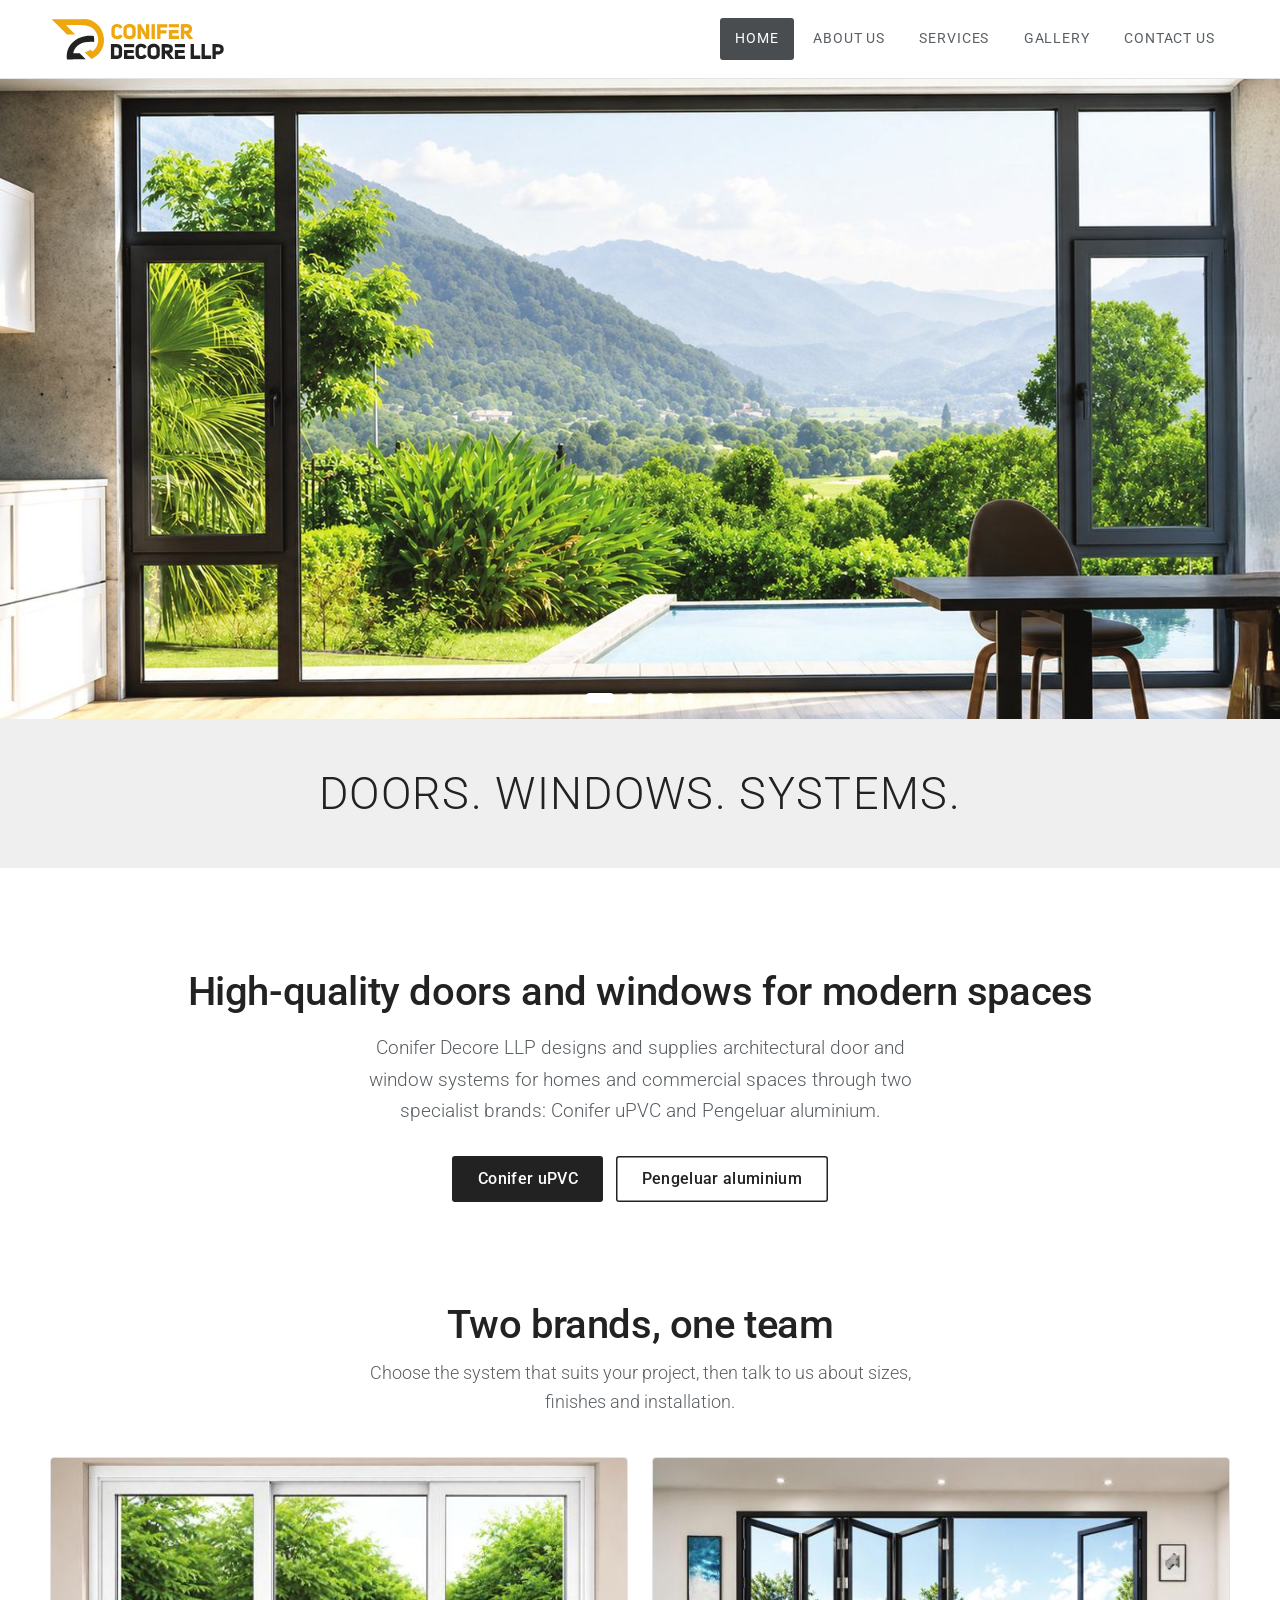
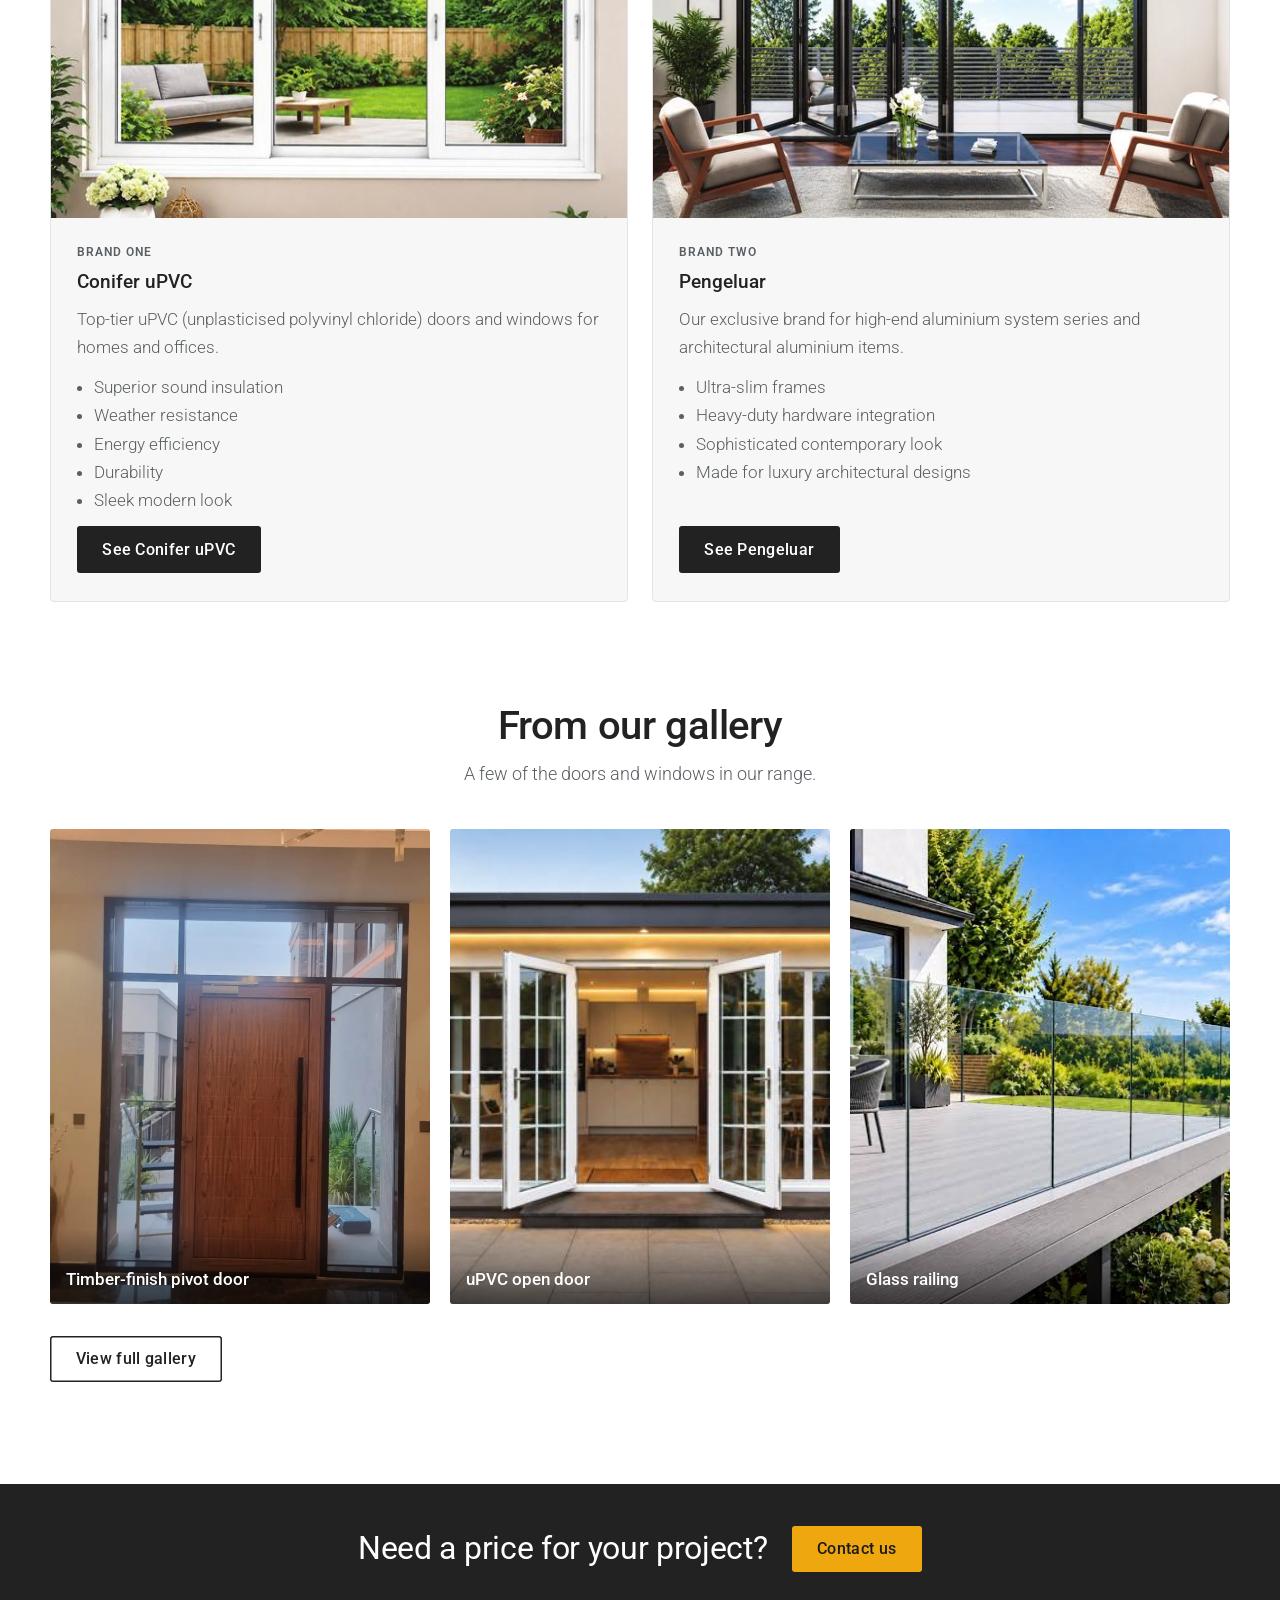
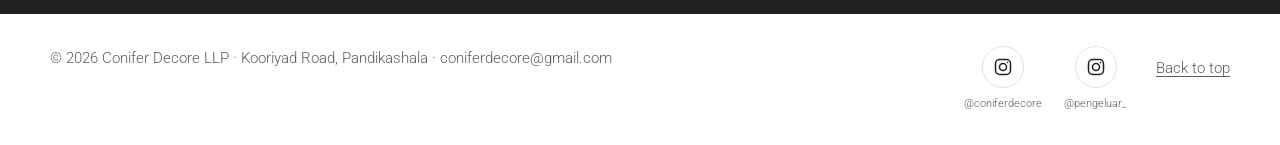
<file: index.html>
<!DOCTYPE html>
<html lang="en">
<head>
<meta charset="utf-8">
<meta name="viewport" content="width=device-width, initial-scale=1, viewport-fit=cover">
<meta name="color-scheme" content="only light">
<link rel="icon" type="image/svg+xml" href="favicon.svg">
<link rel="icon" type="image/png" sizes="48x48" href="favicon.png">
<link rel="apple-touch-icon" href="apple-touch-icon.png">
<title>Conifer Decore LLP</title>
<link rel="preconnect" href="https://fonts.googleapis.com">
<link rel="preconnect" href="https://fonts.gstatic.com" crossorigin>
<link href="https://fonts.googleapis.com/css2?family=Roboto:wght@300;400;500;700&display=swap" rel="stylesheet">
<link rel="stylesheet" href="css/style.css">
</head>
<body>
<header><div class="wrap bar">
<a class="logo" href="index.html" aria-label="Conifer Decore LLP home"><svg class="mark" viewBox="136 246 294 74" role="img" aria-label="Conifer Decore LLP"><path fill="currentColor" d="M 185.945312 307.128906 L 174.925781 307.128906 C 178.859375 290.363281 194.878906 286.675781 210.15625 288.082031 C 210.667969 284.816406 210.46875 281.265625 209.621094 278.109375 C 184.933594 274.707031 161.496094 290.984375 164.496094 317.175781 L 164.597656 317.175781 L 164.597656 317.277344 L 174.671875 317.277344 C 174.671875 317.253906 174.671875 317.226562 174.644531 317.199219 L 196.046875 317.199219 Z M 185.945312 307.128906 "/><path fill="#EEA70F" d="M 192.28125 249.582031 L 138.644531 249.582031 L 148.589844 259.523438 L 148.640625 259.523438 C 151.101562 262.058594 161.667969 272.578125 164.363281 275.273438 L 178.375 275.273438 L 162.753906 259.523438 C 175.796875 260.527344 202.367188 255.300781 211.097656 268.167969 C 220.472656 278.394531 218.621094 296.046875 207.390625 304.164062 C 207.308594 304.085938 204.292969 301.039062 204.09375 300.839844 C 201.28125 303.0625 197.957031 304.621094 194.304688 305.238281 L 205.652344 316.585938 C 208.824219 315.257812 211.738281 313.492188 214.34375 311.347656 L 214.550781 311.320312 L 214.472656 311.242188 C 239.363281 292.046875 224.347656 248.65625 192.28125 249.582031 "/><path fill="currentColor" d="M 251.675781 308.449219 C 251.476562 311.800781 246.351562 310.695312 244.042969 310.898438 L 244.042969 297.132812 C 254.71875 296.15625 251.070312 301.039062 251.675781 308.449219 M 254.503906 293.578125 C 251.125 290.503906 242.726562 291.722656 238.441406 291.5 L 238.441406 316.53125 C 245.019531 316.417969 257.480469 318.289062 257.308594 308.449219 C 256.992188 304.425781 258.660156 296.035156 254.503906 293.578125 "/><path fill="currentColor" d="M 293.859375 308.925781 C 292.449219 312.207031 285.746094 312.546875 285.4375 308.484375 C 285.4375 308.484375 285.4375 299.546875 285.4375 299.546875 C 285.792969 295.359375 292.761719 295.734375 294.085938 299.234375 L 298.609375 296.78125 C 295.296875 288.191406 279.773438 289.824219 279.871094 299.546875 L 279.871094 308.484375 C 279.960938 318.335938 294.898438 319.601562 298.839844 311.40625 L 293.980469 308.691406 Z M 293.859375 308.925781 "/><path fill="currentColor" d="M 315.066406 308.484375 C 314.726562 312.332031 305.96875 312.347656 305.632812 308.484375 C 306.089844 306.6875 304.417969 298.304688 306.992188 297.515625 C 317.125 293.953125 314.914062 302.042969 315.066406 308.484375 M 317.585938 293.363281 C 311.9375 289.015625 300.058594 291.015625 300.070312 299.582031 C 300.375 302.859375 299.082031 310.546875 301.609375 313.160156 C 306.511719 319.597656 320.714844 317.683594 320.667969 308.484375 C 320.316406 304.234375 322.136719 295.96875 317.585938 293.363281 "/><path fill="currentColor" d="M 333.714844 302.410156 L 329.429688 302.410156 L 329.429688 297.132812 C 331.066406 297.277344 335.417969 296.660156 336.511719 297.878906 C 338.054688 299.855469 336.761719 302.683594 333.714844 302.410156 M 342.734375 299.582031 C 343.007812 289.40625 330.441406 291.710938 323.796875 291.5 L 323.796875 316.53125 L 329.429688 316.53125 L 329.429688 307.558594 L 330.855469 307.558594 C 330.949219 307.679688 337.738281 316.425781 337.820312 316.53125 L 344.734375 316.53125 L 337.351562 307.121094 C 340.921875 306.261719 342.734375 303.726562 342.734375 299.582031 "/><path fill="currentColor" d="M 378.136719 291.5 L 372.535156 291.5 L 372.535156 316.53125 L 388.738281 316.53125 L 388.738281 310.898438 L 378.136719 310.898438 Z M 378.136719 291.5 "/><path fill="currentColor" d="M 396.496094 291.5 L 390.894531 291.5 L 390.894531 316.53125 L 407.097656 316.53125 L 407.097656 310.898438 L 396.496094 310.898438 Z M 396.496094 291.5 "/><path fill="currentColor" d="M 421.757812 302.648438 C 420.589844 304.242188 416.535156 303.5 414.820312 303.660156 L 414.820312 297.132812 C 418.558594 296.699219 425.277344 297.382812 421.757812 302.648438 M 428.085938 298.808594 C 427.246094 289.785156 415.5625 291.574219 409.253906 291.5 L 409.253906 316.53125 L 414.820312 316.53125 L 414.820312 308.945312 C 421.671875 309.917969 429.28125 306.894531 428.085938 298.808594 "/><path fill="currentColor" d="M 260.472656 296.816406 L 277.609375 296.816406 L 277.609375 291.460938 L 260.472656 291.460938 Z M 260.472656 296.816406 "/><path fill="currentColor" d="M 266.109375 306.726562 L 276.671875 306.726562 L 276.671875 301.320312 L 260.472656 301.320312 L 260.472656 316.53125 L 277.609375 316.53125 L 277.609375 311.070312 L 266.109375 311.070312 Z M 266.109375 306.726562 "/><path fill="currentColor" d="M 345.988281 296.816406 L 363.125 296.816406 L 363.125 291.460938 L 345.988281 291.460938 Z M 345.988281 296.816406 "/><path fill="currentColor" d="M 351.625 306.726562 L 362.1875 306.726562 L 362.1875 301.320312 L 345.988281 301.320312 L 345.988281 316.53125 L 363.125 316.53125 L 363.125 311.070312 L 351.625 311.070312 Z M 351.625 306.726562 "/><path fill="#EEA70F" d="M 253.339844 275.441406 C 251.925781 278.726562 245.226562 279.066406 244.917969 275 L 244.917969 266.0625 C 245.273438 261.875 252.242188 262.25 253.566406 265.75 L 258.085938 263.296875 C 254.773438 254.707031 239.253906 256.339844 239.351562 266.0625 L 239.351562 275 C 239.441406 284.851562 254.378906 286.117188 258.320312 277.921875 L 253.460938 275.207031 Z M 253.339844 275.441406 "/><path fill="#EEA70F" d="M 274.546875 275 C 274.207031 278.847656 265.449219 278.863281 265.113281 275 C 265.570312 273.199219 263.898438 264.820312 266.472656 264.03125 C 276.589844 260.457031 274.398438 268.570312 274.546875 275 M 280.148438 266.097656 C 280.148438 263.460938 279.109375 261.371094 277.066406 259.878906 C 271.417969 255.535156 259.539062 257.53125 259.546875 266.097656 C 259.851562 269.375 258.5625 277.0625 261.089844 279.675781 C 265.992188 286.113281 280.195312 284.199219 280.148438 275 Z M 280.148438 266.097656 "/><path fill="#EEA70F" d="M 288.910156 270.84375 L 288.339844 267.191406 C 288.824219 269.035156 296.09375 281.113281 297.171875 283.046875 L 303.011719 283.046875 L 303.011719 258.015625 L 297.410156 258.015625 C 297.496094 261.746094 297.066406 271.5625 298.011719 275.292969 C 297.503906 272.59375 290.136719 260.589844 288.699219 258.015625 L 283.277344 258.015625 L 283.277344 283.046875 L 288.910156 283.046875 Z M 288.910156 270.84375 "/><path fill="#EEA70F" d="M 312.398438 258.015625 L 306.796875 258.015625 L 306.796875 283.046875 L 312.398438 283.046875 Z M 312.398438 258.015625 "/><path fill="#EEA70F" d="M 331.867188 268.371094 L 321.820312 268.371094 L 321.820312 263.476562 L 333.285156 263.476562 L 333.285156 258.015625 L 316.183594 258.015625 L 316.183594 283.046875 L 321.820312 283.046875 L 321.820312 273.902344 L 331.867188 273.902344 Z M 331.867188 268.371094 "/><path fill="#EEA70F" d="M 366.011719 268.925781 L 361.726562 268.925781 L 361.726562 263.648438 C 363.210938 263.757812 366.886719 263.355469 368.191406 264 C 370.683594 265.414062 369.324219 269.359375 366.011719 268.925781 M 369.644531 273.636719 C 375.609375 272.890625 376.707031 263.316406 372.457031 259.996094 C 369.347656 256.933594 360.183594 258.292969 356.089844 258.015625 L 356.089844 283.046875 L 361.726562 283.046875 L 361.726562 274.078125 L 363.148438 274.078125 C 363.242188 274.195312 370.03125 282.941406 370.113281 283.046875 L 377.027344 283.046875 Z M 369.644531 273.636719 "/><path fill="#EEA70F" d="M 353.03125 258.015625 L 335.894531 258.015625 L 335.894531 263.367188 L 353.03125 263.367188 Z M 353.03125 258.015625 "/><path fill="#EEA70F" d="M 353.03125 277.621094 L 341.527344 277.621094 L 341.527344 273.277344 L 352.09375 273.277344 L 352.09375 267.871094 L 335.894531 267.871094 L 335.894531 283.082031 L 353.03125 283.082031 Z M 353.03125 277.621094 "/></svg></a>
<button class="menubtn" id="menubtn" aria-label="Menu" aria-expanded="false" aria-controls="menu"><span></span><span></span><span></span></button>
<nav class="menu" id="menu" aria-label="Main"><ul><li><a data-p="home" href="index.html" aria-current="page">Home</a></li><li><a data-p="about" href="about.html">About us</a></li><li><a data-p="services" href="services.html">Services</a></li><li><a data-p="gallery" href="gallery.html">Gallery</a></li><li><a data-p="contact" href="contact.html">Contact us</a></li></ul></nav>
</div></header>

<main data-page="home" id="home">
<div class="slider" id="slider" aria-label="Featured projects">
 <div class="slide active"><img src="images/slide-1-garden-view.jpg" alt="Large black-framed window with a garden and mountain view" fetchpriority="high"></div>
 <div class="slide"><img src="images/slide-2-lake-corner.jpg" alt="Folding glass corner doors overlooking a lake" loading="lazy"></div>
 <div class="slide"><img src="images/slide-3-pool-terrace.jpg" alt="Sliding doors opening to a pool terrace" loading="lazy"></div>
 <div class="slide"><img src="images/slide-4-folding-doors.jpg" alt="Slim folding doors in a bright living room" loading="lazy"></div>
 <div class="slide"><img src="images/slide-5-house-dusk.jpg" alt="Modern house with large glazed doors at dusk" loading="lazy"></div>
 <div class="dots"><button aria-label="Show image 1" aria-current="true"></button><button aria-label="Show image 2"></button><button aria-label="Show image 3"></button><button aria-label="Show image 4"></button><button aria-label="Show image 5"></button></div>
</div>
<div class="band"><h1>Doors. Windows. Systems.</h1></div>
<section class="intro"><div class="wrap">
  <h2>High-quality doors and windows for modern spaces</h2>
  <p class="lede">Conifer Decore LLP designs and supplies architectural door and window systems for homes and commercial spaces through two specialist brands: Conifer uPVC and Pengeluar aluminium.</p>
  <div class="cta"><a class="btn" href="services.html#upvc">Conifer uPVC</a><a class="btn ghost" href="services.html#alu">Pengeluar aluminium</a></div>
</div></section>
<section style="padding-top:0"><div class="wrap">
  <div class="head"><h2>Two brands, one team</h2><p>Choose the system that suits your project, then talk to us about sizes, finishes and installation.</p></div>
  <div class="brands">
    <article class="brand"><img src="images/upvc-3track.jpg" alt="White uPVC sliding window in a living room" loading="lazy"><div>
      <small>Brand one</small><h3>Conifer uPVC</h3>
      <p>Top-tier uPVC (unplasticised polyvinyl chloride) doors and windows for homes and offices.</p>
      <ul><li>Superior sound insulation</li><li>Weather resistance</li><li>Energy efficiency</li><li>Durability</li><li>Sleek modern look</li></ul>
      <a class="btn" href="services.html#upvc">See Conifer uPVC</a></div></article>
    <article class="brand"><img src="images/folding-doors.jpg" alt="Slim black folding aluminium doors opening to a lake view" loading="lazy"><div>
      <small>Brand two</small><h3>Pengeluar</h3>
      <p>Our exclusive brand for high-end aluminium system series and architectural aluminium items.</p>
      <ul><li>Ultra-slim frames</li><li>Heavy-duty hardware integration</li><li>Sophisticated contemporary look</li><li>Made for luxury architectural designs</li></ul>
      <a class="btn" href="services.html#alu">See Pengeluar</a></div></article>
  </div>
</div></section>
<section style="padding-top:0"><div class="wrap">
  <div class="head"><h2>From our gallery</h2><p>A few of the doors and windows in our range.</p></div>
  <div class="feat">
    <a href="gallery.html#g-timber-finish-pivot-door"><img src="images/hero-timber-door.jpg" alt="Timber-finish pivot door" loading="lazy"><span>Timber-finish pivot door</span></a>
    <a href="gallery.html#g-upvc-open-door"><img src="images/upvc-open-door.jpg" alt="White uPVC double doors" loading="lazy"><span>uPVC open door</span></a>
    <a href="gallery.html#g-glass-railing"><img src="images/glass-railing-deck.jpg" alt="Glass railing on a deck" loading="lazy"><span>Glass railing</span></a>
  </div>
  <a class="btn ghost" href="gallery.html">View full gallery</a>
</div></section>
<div class="banner"><div class="wrap"><h2>Need a price for your project?</h2><a class="btn" href="contact.html">Contact us</a></div></div>
</main>

<footer><div class="wrap"><span>© 2026 Conifer Decore LLP · Kooriyad Road, Pandikashala · coniferdecore@gmail.com</span><span class="social"><a class="igw" href="https://www.instagram.com/coniferdecore/" target="_blank" rel="noopener" title="Instagram @coniferdecore"><span class="ig"><svg viewBox="0 0 24 24" width="20" height="20" fill="none" stroke="currentColor" stroke-width="1.8" stroke-linecap="round" stroke-linejoin="round" aria-hidden="true"><rect x="3" y="3" width="18" height="18" rx="5"/><circle cx="12" cy="12" r="4.2"/><circle cx="17.4" cy="6.6" r="1" fill="currentColor" stroke="none"/></svg></span><small>@coniferdecore</small></a><a class="igw" href="https://www.instagram.com/pengeluar_/" target="_blank" rel="noopener" title="Instagram @pengeluar_"><span class="ig"><svg viewBox="0 0 24 24" width="20" height="20" fill="none" stroke="currentColor" stroke-width="1.8" stroke-linecap="round" stroke-linejoin="round" aria-hidden="true"><rect x="3" y="3" width="18" height="18" rx="5"/><circle cx="12" cy="12" r="4.2"/><circle cx="17.4" cy="6.6" r="1" fill="currentColor" stroke="none"/></svg></span><small>@pengeluar_</small></a><a href="#" id="up">Back to top</a></span></div></footer>
<script src="js/main.js"></script>
</body>
</html>
</file>
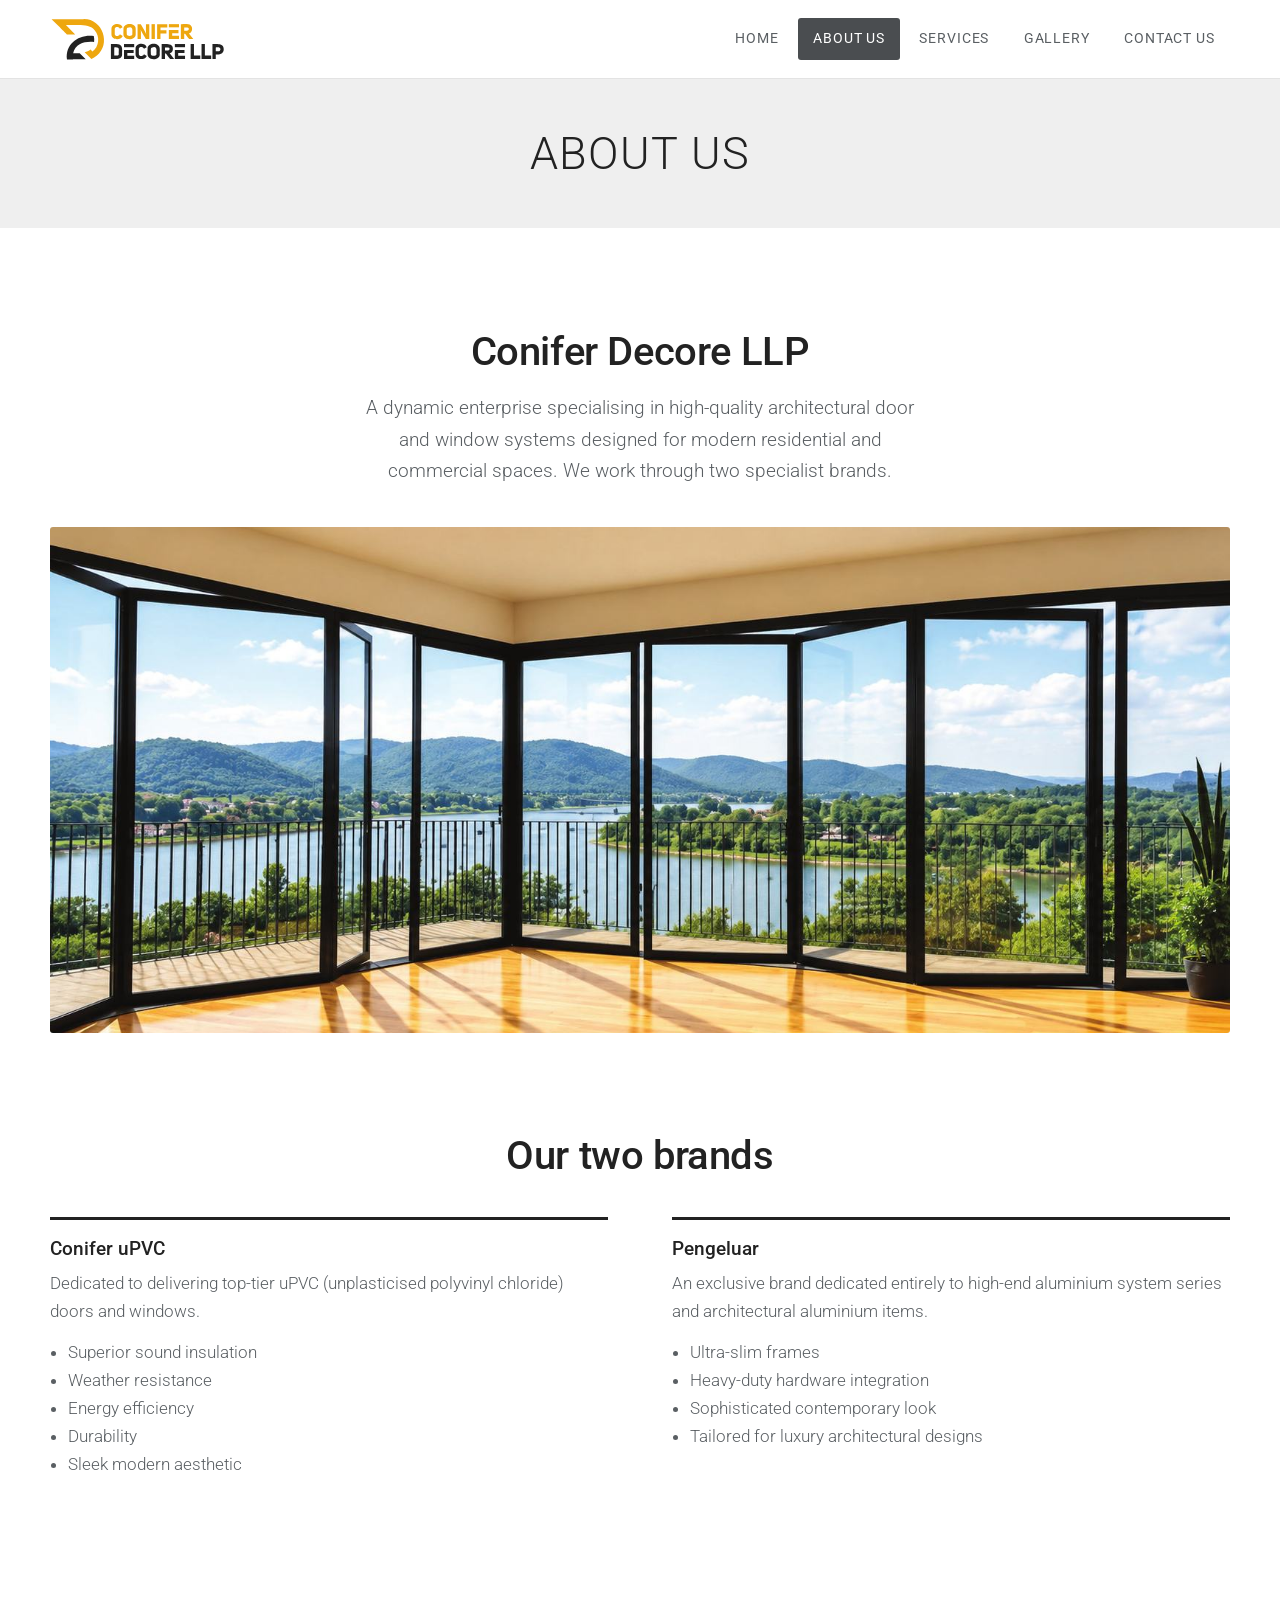
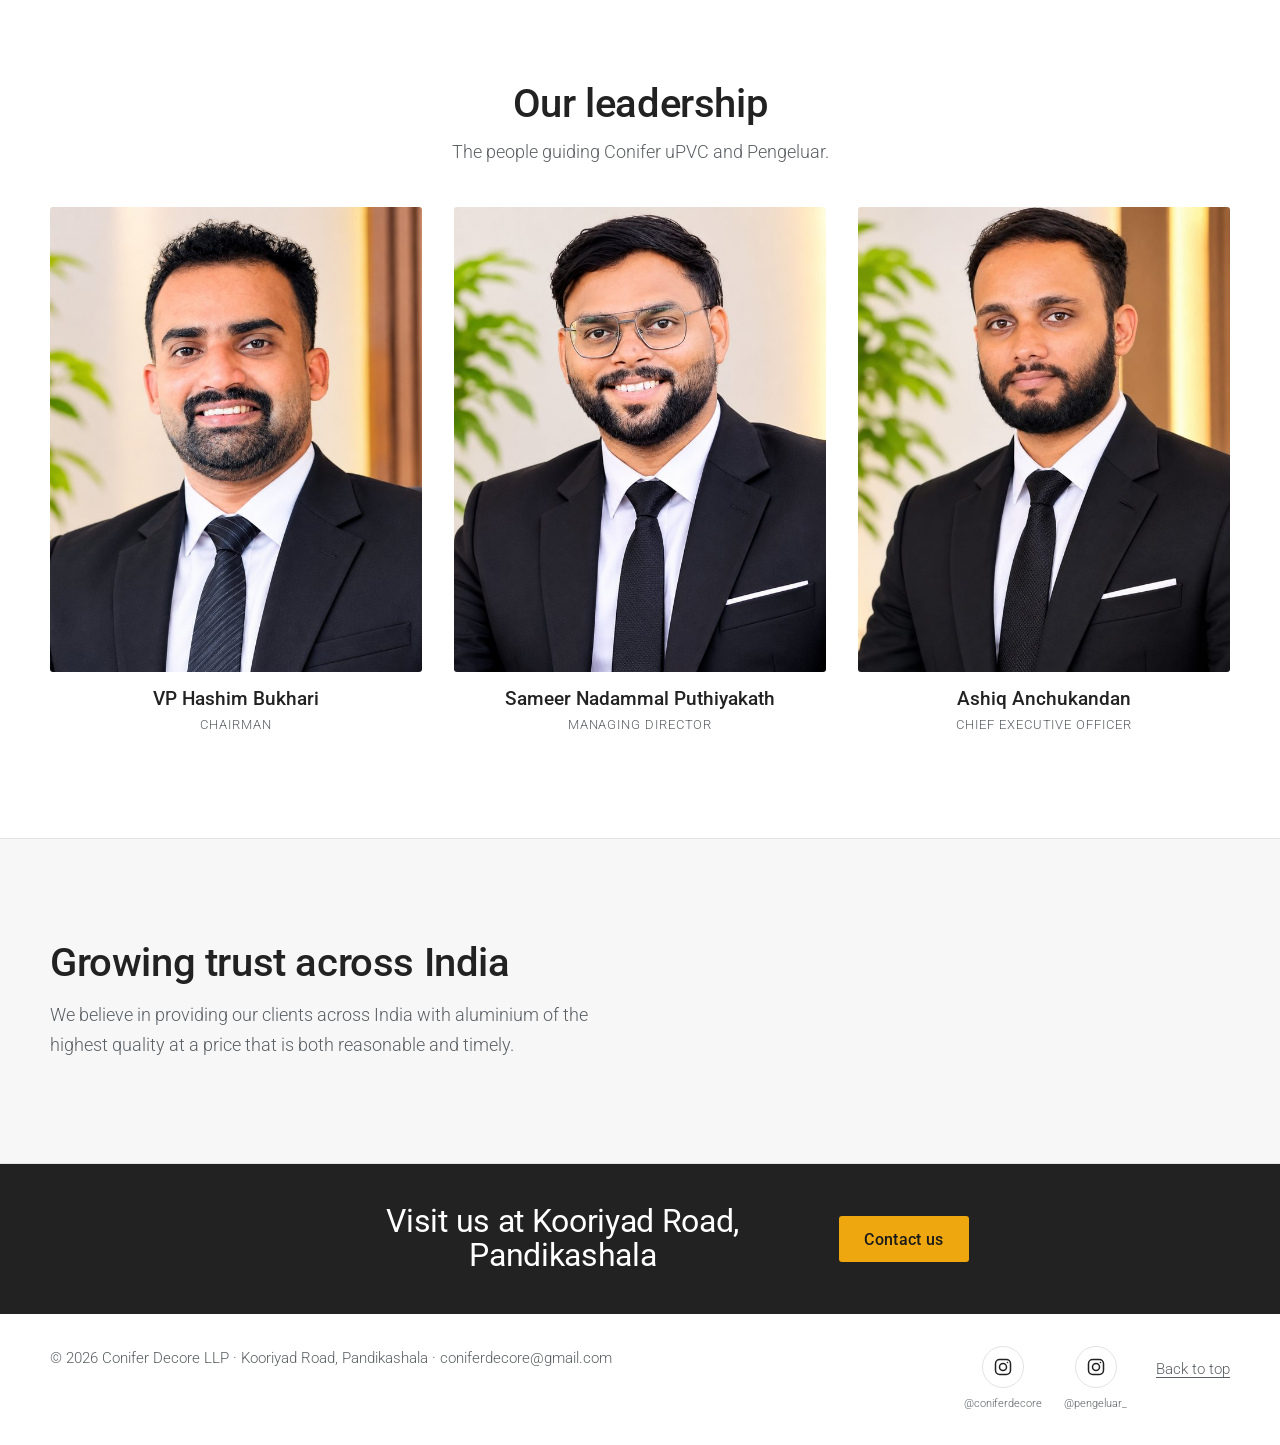
<file: about.html>
<!DOCTYPE html>
<html lang="en">
<head>
<meta charset="utf-8">
<meta name="viewport" content="width=device-width, initial-scale=1, viewport-fit=cover">
<meta name="color-scheme" content="only light">
<link rel="icon" type="image/svg+xml" href="favicon.svg">
<link rel="icon" type="image/png" sizes="48x48" href="favicon.png">
<link rel="apple-touch-icon" href="apple-touch-icon.png">
<title>Conifer Decore LLP</title>
<link rel="preconnect" href="https://fonts.googleapis.com">
<link rel="preconnect" href="https://fonts.gstatic.com" crossorigin>
<link href="https://fonts.googleapis.com/css2?family=Roboto:wght@300;400;500;700&display=swap" rel="stylesheet">
<link rel="stylesheet" href="css/style.css">
</head>
<body>
<header><div class="wrap bar">
<a class="logo" href="index.html" aria-label="Conifer Decore LLP home"><svg class="mark" viewBox="136 246 294 74" role="img" aria-label="Conifer Decore LLP"><path fill="currentColor" d="M 185.945312 307.128906 L 174.925781 307.128906 C 178.859375 290.363281 194.878906 286.675781 210.15625 288.082031 C 210.667969 284.816406 210.46875 281.265625 209.621094 278.109375 C 184.933594 274.707031 161.496094 290.984375 164.496094 317.175781 L 164.597656 317.175781 L 164.597656 317.277344 L 174.671875 317.277344 C 174.671875 317.253906 174.671875 317.226562 174.644531 317.199219 L 196.046875 317.199219 Z M 185.945312 307.128906 "/><path fill="#EEA70F" d="M 192.28125 249.582031 L 138.644531 249.582031 L 148.589844 259.523438 L 148.640625 259.523438 C 151.101562 262.058594 161.667969 272.578125 164.363281 275.273438 L 178.375 275.273438 L 162.753906 259.523438 C 175.796875 260.527344 202.367188 255.300781 211.097656 268.167969 C 220.472656 278.394531 218.621094 296.046875 207.390625 304.164062 C 207.308594 304.085938 204.292969 301.039062 204.09375 300.839844 C 201.28125 303.0625 197.957031 304.621094 194.304688 305.238281 L 205.652344 316.585938 C 208.824219 315.257812 211.738281 313.492188 214.34375 311.347656 L 214.550781 311.320312 L 214.472656 311.242188 C 239.363281 292.046875 224.347656 248.65625 192.28125 249.582031 "/><path fill="currentColor" d="M 251.675781 308.449219 C 251.476562 311.800781 246.351562 310.695312 244.042969 310.898438 L 244.042969 297.132812 C 254.71875 296.15625 251.070312 301.039062 251.675781 308.449219 M 254.503906 293.578125 C 251.125 290.503906 242.726562 291.722656 238.441406 291.5 L 238.441406 316.53125 C 245.019531 316.417969 257.480469 318.289062 257.308594 308.449219 C 256.992188 304.425781 258.660156 296.035156 254.503906 293.578125 "/><path fill="currentColor" d="M 293.859375 308.925781 C 292.449219 312.207031 285.746094 312.546875 285.4375 308.484375 C 285.4375 308.484375 285.4375 299.546875 285.4375 299.546875 C 285.792969 295.359375 292.761719 295.734375 294.085938 299.234375 L 298.609375 296.78125 C 295.296875 288.191406 279.773438 289.824219 279.871094 299.546875 L 279.871094 308.484375 C 279.960938 318.335938 294.898438 319.601562 298.839844 311.40625 L 293.980469 308.691406 Z M 293.859375 308.925781 "/><path fill="currentColor" d="M 315.066406 308.484375 C 314.726562 312.332031 305.96875 312.347656 305.632812 308.484375 C 306.089844 306.6875 304.417969 298.304688 306.992188 297.515625 C 317.125 293.953125 314.914062 302.042969 315.066406 308.484375 M 317.585938 293.363281 C 311.9375 289.015625 300.058594 291.015625 300.070312 299.582031 C 300.375 302.859375 299.082031 310.546875 301.609375 313.160156 C 306.511719 319.597656 320.714844 317.683594 320.667969 308.484375 C 320.316406 304.234375 322.136719 295.96875 317.585938 293.363281 "/><path fill="currentColor" d="M 333.714844 302.410156 L 329.429688 302.410156 L 329.429688 297.132812 C 331.066406 297.277344 335.417969 296.660156 336.511719 297.878906 C 338.054688 299.855469 336.761719 302.683594 333.714844 302.410156 M 342.734375 299.582031 C 343.007812 289.40625 330.441406 291.710938 323.796875 291.5 L 323.796875 316.53125 L 329.429688 316.53125 L 329.429688 307.558594 L 330.855469 307.558594 C 330.949219 307.679688 337.738281 316.425781 337.820312 316.53125 L 344.734375 316.53125 L 337.351562 307.121094 C 340.921875 306.261719 342.734375 303.726562 342.734375 299.582031 "/><path fill="currentColor" d="M 378.136719 291.5 L 372.535156 291.5 L 372.535156 316.53125 L 388.738281 316.53125 L 388.738281 310.898438 L 378.136719 310.898438 Z M 378.136719 291.5 "/><path fill="currentColor" d="M 396.496094 291.5 L 390.894531 291.5 L 390.894531 316.53125 L 407.097656 316.53125 L 407.097656 310.898438 L 396.496094 310.898438 Z M 396.496094 291.5 "/><path fill="currentColor" d="M 421.757812 302.648438 C 420.589844 304.242188 416.535156 303.5 414.820312 303.660156 L 414.820312 297.132812 C 418.558594 296.699219 425.277344 297.382812 421.757812 302.648438 M 428.085938 298.808594 C 427.246094 289.785156 415.5625 291.574219 409.253906 291.5 L 409.253906 316.53125 L 414.820312 316.53125 L 414.820312 308.945312 C 421.671875 309.917969 429.28125 306.894531 428.085938 298.808594 "/><path fill="currentColor" d="M 260.472656 296.816406 L 277.609375 296.816406 L 277.609375 291.460938 L 260.472656 291.460938 Z M 260.472656 296.816406 "/><path fill="currentColor" d="M 266.109375 306.726562 L 276.671875 306.726562 L 276.671875 301.320312 L 260.472656 301.320312 L 260.472656 316.53125 L 277.609375 316.53125 L 277.609375 311.070312 L 266.109375 311.070312 Z M 266.109375 306.726562 "/><path fill="currentColor" d="M 345.988281 296.816406 L 363.125 296.816406 L 363.125 291.460938 L 345.988281 291.460938 Z M 345.988281 296.816406 "/><path fill="currentColor" d="M 351.625 306.726562 L 362.1875 306.726562 L 362.1875 301.320312 L 345.988281 301.320312 L 345.988281 316.53125 L 363.125 316.53125 L 363.125 311.070312 L 351.625 311.070312 Z M 351.625 306.726562 "/><path fill="#EEA70F" d="M 253.339844 275.441406 C 251.925781 278.726562 245.226562 279.066406 244.917969 275 L 244.917969 266.0625 C 245.273438 261.875 252.242188 262.25 253.566406 265.75 L 258.085938 263.296875 C 254.773438 254.707031 239.253906 256.339844 239.351562 266.0625 L 239.351562 275 C 239.441406 284.851562 254.378906 286.117188 258.320312 277.921875 L 253.460938 275.207031 Z M 253.339844 275.441406 "/><path fill="#EEA70F" d="M 274.546875 275 C 274.207031 278.847656 265.449219 278.863281 265.113281 275 C 265.570312 273.199219 263.898438 264.820312 266.472656 264.03125 C 276.589844 260.457031 274.398438 268.570312 274.546875 275 M 280.148438 266.097656 C 280.148438 263.460938 279.109375 261.371094 277.066406 259.878906 C 271.417969 255.535156 259.539062 257.53125 259.546875 266.097656 C 259.851562 269.375 258.5625 277.0625 261.089844 279.675781 C 265.992188 286.113281 280.195312 284.199219 280.148438 275 Z M 280.148438 266.097656 "/><path fill="#EEA70F" d="M 288.910156 270.84375 L 288.339844 267.191406 C 288.824219 269.035156 296.09375 281.113281 297.171875 283.046875 L 303.011719 283.046875 L 303.011719 258.015625 L 297.410156 258.015625 C 297.496094 261.746094 297.066406 271.5625 298.011719 275.292969 C 297.503906 272.59375 290.136719 260.589844 288.699219 258.015625 L 283.277344 258.015625 L 283.277344 283.046875 L 288.910156 283.046875 Z M 288.910156 270.84375 "/><path fill="#EEA70F" d="M 312.398438 258.015625 L 306.796875 258.015625 L 306.796875 283.046875 L 312.398438 283.046875 Z M 312.398438 258.015625 "/><path fill="#EEA70F" d="M 331.867188 268.371094 L 321.820312 268.371094 L 321.820312 263.476562 L 333.285156 263.476562 L 333.285156 258.015625 L 316.183594 258.015625 L 316.183594 283.046875 L 321.820312 283.046875 L 321.820312 273.902344 L 331.867188 273.902344 Z M 331.867188 268.371094 "/><path fill="#EEA70F" d="M 366.011719 268.925781 L 361.726562 268.925781 L 361.726562 263.648438 C 363.210938 263.757812 366.886719 263.355469 368.191406 264 C 370.683594 265.414062 369.324219 269.359375 366.011719 268.925781 M 369.644531 273.636719 C 375.609375 272.890625 376.707031 263.316406 372.457031 259.996094 C 369.347656 256.933594 360.183594 258.292969 356.089844 258.015625 L 356.089844 283.046875 L 361.726562 283.046875 L 361.726562 274.078125 L 363.148438 274.078125 C 363.242188 274.195312 370.03125 282.941406 370.113281 283.046875 L 377.027344 283.046875 Z M 369.644531 273.636719 "/><path fill="#EEA70F" d="M 353.03125 258.015625 L 335.894531 258.015625 L 335.894531 263.367188 L 353.03125 263.367188 Z M 353.03125 258.015625 "/><path fill="#EEA70F" d="M 353.03125 277.621094 L 341.527344 277.621094 L 341.527344 273.277344 L 352.09375 273.277344 L 352.09375 267.871094 L 335.894531 267.871094 L 335.894531 283.082031 L 353.03125 283.082031 Z M 353.03125 277.621094 "/></svg></a>
<button class="menubtn" id="menubtn" aria-label="Menu" aria-expanded="false" aria-controls="menu"><span></span><span></span><span></span></button>
<nav class="menu" id="menu" aria-label="Main"><ul><li><a data-p="home" href="index.html">Home</a></li><li><a data-p="about" href="about.html" aria-current="page">About us</a></li><li><a data-p="services" href="services.html">Services</a></li><li><a data-p="gallery" href="gallery.html">Gallery</a></li><li><a data-p="contact" href="contact.html">Contact us</a></li></ul></nav>
</div></header>

<main data-page="about" id="about">
<div class="pagehead"><div class="wrap"><h1>About us</h1></div></div>
<section class="intro"><div class="wrap">
  <h2>Conifer Decore LLP</h2>
  <p class="lede">A dynamic enterprise specialising in high-quality architectural door and window systems designed for modern residential and commercial spaces. We work through two specialist brands.</p>
  <img class="wideimg" src="images/slide-2-lake-corner.jpg" alt="Folding glass corner doors overlooking a lake" loading="lazy">
</div></section>
<section style="padding-top:0"><div class="wrap">
  <div class="head"><h2>Our two brands</h2></div>
  <div class="two">
    <div><h3>Conifer uPVC</h3><p>Dedicated to delivering top-tier uPVC (unplasticised polyvinyl chloride) doors and windows.</p>
      <ul><li>Superior sound insulation</li><li>Weather resistance</li><li>Energy efficiency</li><li>Durability</li><li>Sleek modern aesthetic</li></ul></div>
    <div><h3>Pengeluar</h3><p>An exclusive brand dedicated entirely to high-end aluminium system series and architectural aluminium items.</p>
      <ul><li>Ultra-slim frames</li><li>Heavy-duty hardware integration</li><li>Sophisticated contemporary look</li><li>Tailored for luxury architectural designs</li></ul></div>
  </div>
</div></section>
<section><div class="wrap">
  <div class="head"><h2>Our leadership</h2><p>The people guiding Conifer uPVC and Pengeluar.</p></div>
  <div class="leaders">
    <figure class="leader"><img src="images/leader-chairman.jpg" alt="VP Hashim Bukhari, Chairman" loading="lazy"><figcaption><h3>VP Hashim Bukhari</h3><p>Chairman</p></figcaption></figure>
    <figure class="leader"><img src="images/leader-managing-director.jpg" alt="Sameer Nadammal Puthiyakath, Managing Director" loading="lazy"><figcaption><h3>Sameer Nadammal Puthiyakath</h3><p>Managing Director</p></figcaption></figure>
    <figure class="leader"><img src="images/leader-ceo.jpg" alt="Ashiq Anchukandan, Chief Executive Officer" loading="lazy"><figcaption><h3>Ashiq Anchukandan</h3><p>Chief Executive Officer</p></figcaption></figure>
  </div>
</div></section>
<section class="promise"><div class="wrap">
  <h2>Growing trust across India</h2>
  <p>We believe in providing our clients across India with aluminium of the highest quality at a price that is both reasonable and timely.</p>
</div></section>
<div class="banner"><div class="wrap"><h2>Visit us at Kooriyad Road, Pandikashala</h2><a class="btn" href="contact.html">Contact us</a></div></div>
</main>

<footer><div class="wrap"><span>© 2026 Conifer Decore LLP · Kooriyad Road, Pandikashala · coniferdecore@gmail.com</span><span class="social"><a class="igw" href="https://www.instagram.com/coniferdecore/" target="_blank" rel="noopener" title="Instagram @coniferdecore"><span class="ig"><svg viewBox="0 0 24 24" width="20" height="20" fill="none" stroke="currentColor" stroke-width="1.8" stroke-linecap="round" stroke-linejoin="round" aria-hidden="true"><rect x="3" y="3" width="18" height="18" rx="5"/><circle cx="12" cy="12" r="4.2"/><circle cx="17.4" cy="6.6" r="1" fill="currentColor" stroke="none"/></svg></span><small>@coniferdecore</small></a><a class="igw" href="https://www.instagram.com/pengeluar_/" target="_blank" rel="noopener" title="Instagram @pengeluar_"><span class="ig"><svg viewBox="0 0 24 24" width="20" height="20" fill="none" stroke="currentColor" stroke-width="1.8" stroke-linecap="round" stroke-linejoin="round" aria-hidden="true"><rect x="3" y="3" width="18" height="18" rx="5"/><circle cx="12" cy="12" r="4.2"/><circle cx="17.4" cy="6.6" r="1" fill="currentColor" stroke="none"/></svg></span><small>@pengeluar_</small></a><a href="#" id="up">Back to top</a></span></div></footer>
<script src="js/main.js"></script>
</body>
</html>
</file>
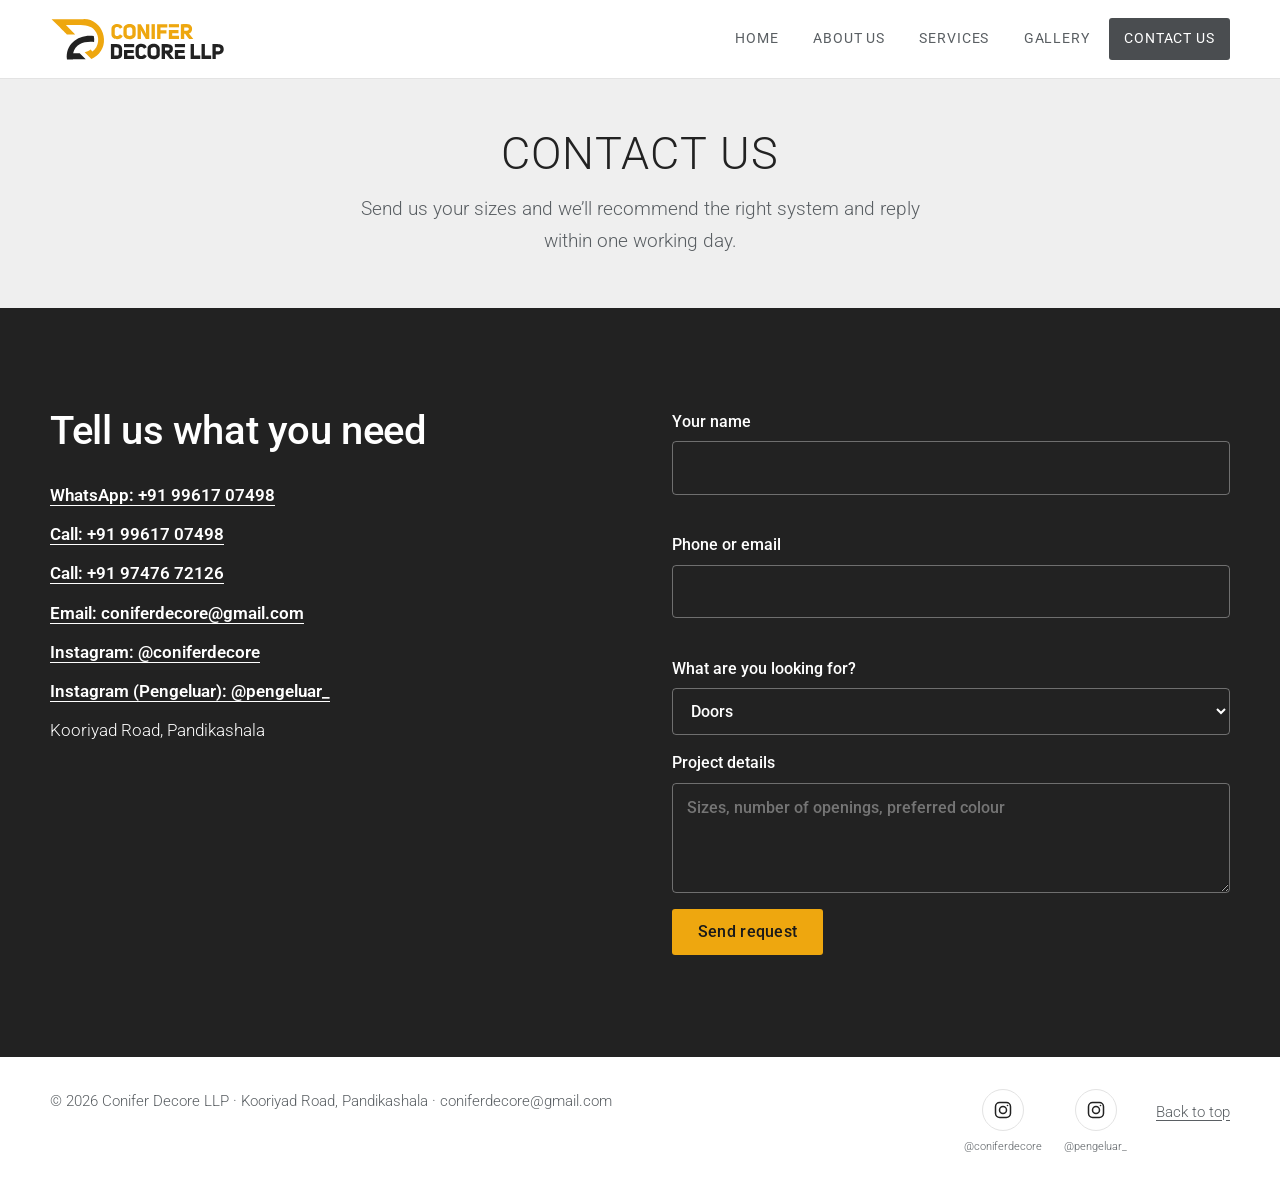
<file: contact.html>
<!DOCTYPE html>
<html lang="en">
<head>
<meta charset="utf-8">
<meta name="viewport" content="width=device-width, initial-scale=1, viewport-fit=cover">
<meta name="color-scheme" content="only light">
<link rel="icon" type="image/svg+xml" href="favicon.svg">
<link rel="icon" type="image/png" sizes="48x48" href="favicon.png">
<link rel="apple-touch-icon" href="apple-touch-icon.png">
<title>Conifer Decore LLP</title>
<link rel="preconnect" href="https://fonts.googleapis.com">
<link rel="preconnect" href="https://fonts.gstatic.com" crossorigin>
<link href="https://fonts.googleapis.com/css2?family=Roboto:wght@300;400;500;700&display=swap" rel="stylesheet">
<link rel="stylesheet" href="css/style.css">
</head>
<body>
<header><div class="wrap bar">
<a class="logo" href="index.html" aria-label="Conifer Decore LLP home"><svg class="mark" viewBox="136 246 294 74" role="img" aria-label="Conifer Decore LLP"><path fill="currentColor" d="M 185.945312 307.128906 L 174.925781 307.128906 C 178.859375 290.363281 194.878906 286.675781 210.15625 288.082031 C 210.667969 284.816406 210.46875 281.265625 209.621094 278.109375 C 184.933594 274.707031 161.496094 290.984375 164.496094 317.175781 L 164.597656 317.175781 L 164.597656 317.277344 L 174.671875 317.277344 C 174.671875 317.253906 174.671875 317.226562 174.644531 317.199219 L 196.046875 317.199219 Z M 185.945312 307.128906 "/><path fill="#EEA70F" d="M 192.28125 249.582031 L 138.644531 249.582031 L 148.589844 259.523438 L 148.640625 259.523438 C 151.101562 262.058594 161.667969 272.578125 164.363281 275.273438 L 178.375 275.273438 L 162.753906 259.523438 C 175.796875 260.527344 202.367188 255.300781 211.097656 268.167969 C 220.472656 278.394531 218.621094 296.046875 207.390625 304.164062 C 207.308594 304.085938 204.292969 301.039062 204.09375 300.839844 C 201.28125 303.0625 197.957031 304.621094 194.304688 305.238281 L 205.652344 316.585938 C 208.824219 315.257812 211.738281 313.492188 214.34375 311.347656 L 214.550781 311.320312 L 214.472656 311.242188 C 239.363281 292.046875 224.347656 248.65625 192.28125 249.582031 "/><path fill="currentColor" d="M 251.675781 308.449219 C 251.476562 311.800781 246.351562 310.695312 244.042969 310.898438 L 244.042969 297.132812 C 254.71875 296.15625 251.070312 301.039062 251.675781 308.449219 M 254.503906 293.578125 C 251.125 290.503906 242.726562 291.722656 238.441406 291.5 L 238.441406 316.53125 C 245.019531 316.417969 257.480469 318.289062 257.308594 308.449219 C 256.992188 304.425781 258.660156 296.035156 254.503906 293.578125 "/><path fill="currentColor" d="M 293.859375 308.925781 C 292.449219 312.207031 285.746094 312.546875 285.4375 308.484375 C 285.4375 308.484375 285.4375 299.546875 285.4375 299.546875 C 285.792969 295.359375 292.761719 295.734375 294.085938 299.234375 L 298.609375 296.78125 C 295.296875 288.191406 279.773438 289.824219 279.871094 299.546875 L 279.871094 308.484375 C 279.960938 318.335938 294.898438 319.601562 298.839844 311.40625 L 293.980469 308.691406 Z M 293.859375 308.925781 "/><path fill="currentColor" d="M 315.066406 308.484375 C 314.726562 312.332031 305.96875 312.347656 305.632812 308.484375 C 306.089844 306.6875 304.417969 298.304688 306.992188 297.515625 C 317.125 293.953125 314.914062 302.042969 315.066406 308.484375 M 317.585938 293.363281 C 311.9375 289.015625 300.058594 291.015625 300.070312 299.582031 C 300.375 302.859375 299.082031 310.546875 301.609375 313.160156 C 306.511719 319.597656 320.714844 317.683594 320.667969 308.484375 C 320.316406 304.234375 322.136719 295.96875 317.585938 293.363281 "/><path fill="currentColor" d="M 333.714844 302.410156 L 329.429688 302.410156 L 329.429688 297.132812 C 331.066406 297.277344 335.417969 296.660156 336.511719 297.878906 C 338.054688 299.855469 336.761719 302.683594 333.714844 302.410156 M 342.734375 299.582031 C 343.007812 289.40625 330.441406 291.710938 323.796875 291.5 L 323.796875 316.53125 L 329.429688 316.53125 L 329.429688 307.558594 L 330.855469 307.558594 C 330.949219 307.679688 337.738281 316.425781 337.820312 316.53125 L 344.734375 316.53125 L 337.351562 307.121094 C 340.921875 306.261719 342.734375 303.726562 342.734375 299.582031 "/><path fill="currentColor" d="M 378.136719 291.5 L 372.535156 291.5 L 372.535156 316.53125 L 388.738281 316.53125 L 388.738281 310.898438 L 378.136719 310.898438 Z M 378.136719 291.5 "/><path fill="currentColor" d="M 396.496094 291.5 L 390.894531 291.5 L 390.894531 316.53125 L 407.097656 316.53125 L 407.097656 310.898438 L 396.496094 310.898438 Z M 396.496094 291.5 "/><path fill="currentColor" d="M 421.757812 302.648438 C 420.589844 304.242188 416.535156 303.5 414.820312 303.660156 L 414.820312 297.132812 C 418.558594 296.699219 425.277344 297.382812 421.757812 302.648438 M 428.085938 298.808594 C 427.246094 289.785156 415.5625 291.574219 409.253906 291.5 L 409.253906 316.53125 L 414.820312 316.53125 L 414.820312 308.945312 C 421.671875 309.917969 429.28125 306.894531 428.085938 298.808594 "/><path fill="currentColor" d="M 260.472656 296.816406 L 277.609375 296.816406 L 277.609375 291.460938 L 260.472656 291.460938 Z M 260.472656 296.816406 "/><path fill="currentColor" d="M 266.109375 306.726562 L 276.671875 306.726562 L 276.671875 301.320312 L 260.472656 301.320312 L 260.472656 316.53125 L 277.609375 316.53125 L 277.609375 311.070312 L 266.109375 311.070312 Z M 266.109375 306.726562 "/><path fill="currentColor" d="M 345.988281 296.816406 L 363.125 296.816406 L 363.125 291.460938 L 345.988281 291.460938 Z M 345.988281 296.816406 "/><path fill="currentColor" d="M 351.625 306.726562 L 362.1875 306.726562 L 362.1875 301.320312 L 345.988281 301.320312 L 345.988281 316.53125 L 363.125 316.53125 L 363.125 311.070312 L 351.625 311.070312 Z M 351.625 306.726562 "/><path fill="#EEA70F" d="M 253.339844 275.441406 C 251.925781 278.726562 245.226562 279.066406 244.917969 275 L 244.917969 266.0625 C 245.273438 261.875 252.242188 262.25 253.566406 265.75 L 258.085938 263.296875 C 254.773438 254.707031 239.253906 256.339844 239.351562 266.0625 L 239.351562 275 C 239.441406 284.851562 254.378906 286.117188 258.320312 277.921875 L 253.460938 275.207031 Z M 253.339844 275.441406 "/><path fill="#EEA70F" d="M 274.546875 275 C 274.207031 278.847656 265.449219 278.863281 265.113281 275 C 265.570312 273.199219 263.898438 264.820312 266.472656 264.03125 C 276.589844 260.457031 274.398438 268.570312 274.546875 275 M 280.148438 266.097656 C 280.148438 263.460938 279.109375 261.371094 277.066406 259.878906 C 271.417969 255.535156 259.539062 257.53125 259.546875 266.097656 C 259.851562 269.375 258.5625 277.0625 261.089844 279.675781 C 265.992188 286.113281 280.195312 284.199219 280.148438 275 Z M 280.148438 266.097656 "/><path fill="#EEA70F" d="M 288.910156 270.84375 L 288.339844 267.191406 C 288.824219 269.035156 296.09375 281.113281 297.171875 283.046875 L 303.011719 283.046875 L 303.011719 258.015625 L 297.410156 258.015625 C 297.496094 261.746094 297.066406 271.5625 298.011719 275.292969 C 297.503906 272.59375 290.136719 260.589844 288.699219 258.015625 L 283.277344 258.015625 L 283.277344 283.046875 L 288.910156 283.046875 Z M 288.910156 270.84375 "/><path fill="#EEA70F" d="M 312.398438 258.015625 L 306.796875 258.015625 L 306.796875 283.046875 L 312.398438 283.046875 Z M 312.398438 258.015625 "/><path fill="#EEA70F" d="M 331.867188 268.371094 L 321.820312 268.371094 L 321.820312 263.476562 L 333.285156 263.476562 L 333.285156 258.015625 L 316.183594 258.015625 L 316.183594 283.046875 L 321.820312 283.046875 L 321.820312 273.902344 L 331.867188 273.902344 Z M 331.867188 268.371094 "/><path fill="#EEA70F" d="M 366.011719 268.925781 L 361.726562 268.925781 L 361.726562 263.648438 C 363.210938 263.757812 366.886719 263.355469 368.191406 264 C 370.683594 265.414062 369.324219 269.359375 366.011719 268.925781 M 369.644531 273.636719 C 375.609375 272.890625 376.707031 263.316406 372.457031 259.996094 C 369.347656 256.933594 360.183594 258.292969 356.089844 258.015625 L 356.089844 283.046875 L 361.726562 283.046875 L 361.726562 274.078125 L 363.148438 274.078125 C 363.242188 274.195312 370.03125 282.941406 370.113281 283.046875 L 377.027344 283.046875 Z M 369.644531 273.636719 "/><path fill="#EEA70F" d="M 353.03125 258.015625 L 335.894531 258.015625 L 335.894531 263.367188 L 353.03125 263.367188 Z M 353.03125 258.015625 "/><path fill="#EEA70F" d="M 353.03125 277.621094 L 341.527344 277.621094 L 341.527344 273.277344 L 352.09375 273.277344 L 352.09375 267.871094 L 335.894531 267.871094 L 335.894531 283.082031 L 353.03125 283.082031 Z M 353.03125 277.621094 "/></svg></a>
<button class="menubtn" id="menubtn" aria-label="Menu" aria-expanded="false" aria-controls="menu"><span></span><span></span><span></span></button>
<nav class="menu" id="menu" aria-label="Main"><ul><li><a data-p="home" href="index.html">Home</a></li><li><a data-p="about" href="about.html">About us</a></li><li><a data-p="services" href="services.html">Services</a></li><li><a data-p="gallery" href="gallery.html">Gallery</a></li><li><a data-p="contact" href="contact.html" aria-current="page">Contact us</a></li></ul></nav>
</div></header>

<main data-page="contact" id="contact">
<div class="pagehead"><div class="wrap"><h1>Contact us</h1>
  <p class="lede">Send us your sizes and we’ll recommend the right system and reply within one working day.</p></div></div>
<section class="contact" id="quote"><div class="wrap">
  <div><h2>Tell us what you need</h2>
    <ul class="direct">
      <li><a href="https://wa.me/919961707498" target="_blank" rel="noopener">WhatsApp: +91 99617 07498</a></li>
      <li><a href="tel:+919961707498">Call: +91 99617 07498</a></li>
      <li><a href="tel:+919747672126">Call: +91 97476 72126</a></li>
      <li><a href="mailto:coniferdecore@gmail.com">Email: coniferdecore@gmail.com</a></li>
      <li><a href="https://www.instagram.com/coniferdecore/" target="_blank" rel="noopener">Instagram: @coniferdecore</a></li>
      <li><a href="https://www.instagram.com/pengeluar_/" target="_blank" rel="noopener">Instagram (Pengeluar): @pengeluar_</a></li>
      <li>Kooriyad Road, Pandikashala</li>
    </ul></div>
  <div id="formbox"><form id="form" novalidate>
    <label>Your name<input name="name" autocomplete="name" required><span class="err" data-for="name"></span></label>
    <label>Phone or email<input name="contact" autocomplete="email" required><span class="err" data-for="contact"></span></label>
    <label>What are you looking for?<select name="type"><option>Doors</option><option>Windows</option><option>Doors and windows</option></select></label>
    <label>Project details<textarea name="msg" placeholder="Sizes, number of openings, preferred colour"></textarea></label>
    <button class="btn" type="submit">Send request</button>
  </form></div>
</div></section>
</main>

<footer><div class="wrap"><span>© 2026 Conifer Decore LLP · Kooriyad Road, Pandikashala · coniferdecore@gmail.com</span><span class="social"><a class="igw" href="https://www.instagram.com/coniferdecore/" target="_blank" rel="noopener" title="Instagram @coniferdecore"><span class="ig"><svg viewBox="0 0 24 24" width="20" height="20" fill="none" stroke="currentColor" stroke-width="1.8" stroke-linecap="round" stroke-linejoin="round" aria-hidden="true"><rect x="3" y="3" width="18" height="18" rx="5"/><circle cx="12" cy="12" r="4.2"/><circle cx="17.4" cy="6.6" r="1" fill="currentColor" stroke="none"/></svg></span><small>@coniferdecore</small></a><a class="igw" href="https://www.instagram.com/pengeluar_/" target="_blank" rel="noopener" title="Instagram @pengeluar_"><span class="ig"><svg viewBox="0 0 24 24" width="20" height="20" fill="none" stroke="currentColor" stroke-width="1.8" stroke-linecap="round" stroke-linejoin="round" aria-hidden="true"><rect x="3" y="3" width="18" height="18" rx="5"/><circle cx="12" cy="12" r="4.2"/><circle cx="17.4" cy="6.6" r="1" fill="currentColor" stroke="none"/></svg></span><small>@pengeluar_</small></a><a href="#" id="up">Back to top</a></span></div></footer>
<script src="js/main.js"></script>
</body>
</html>
</file>
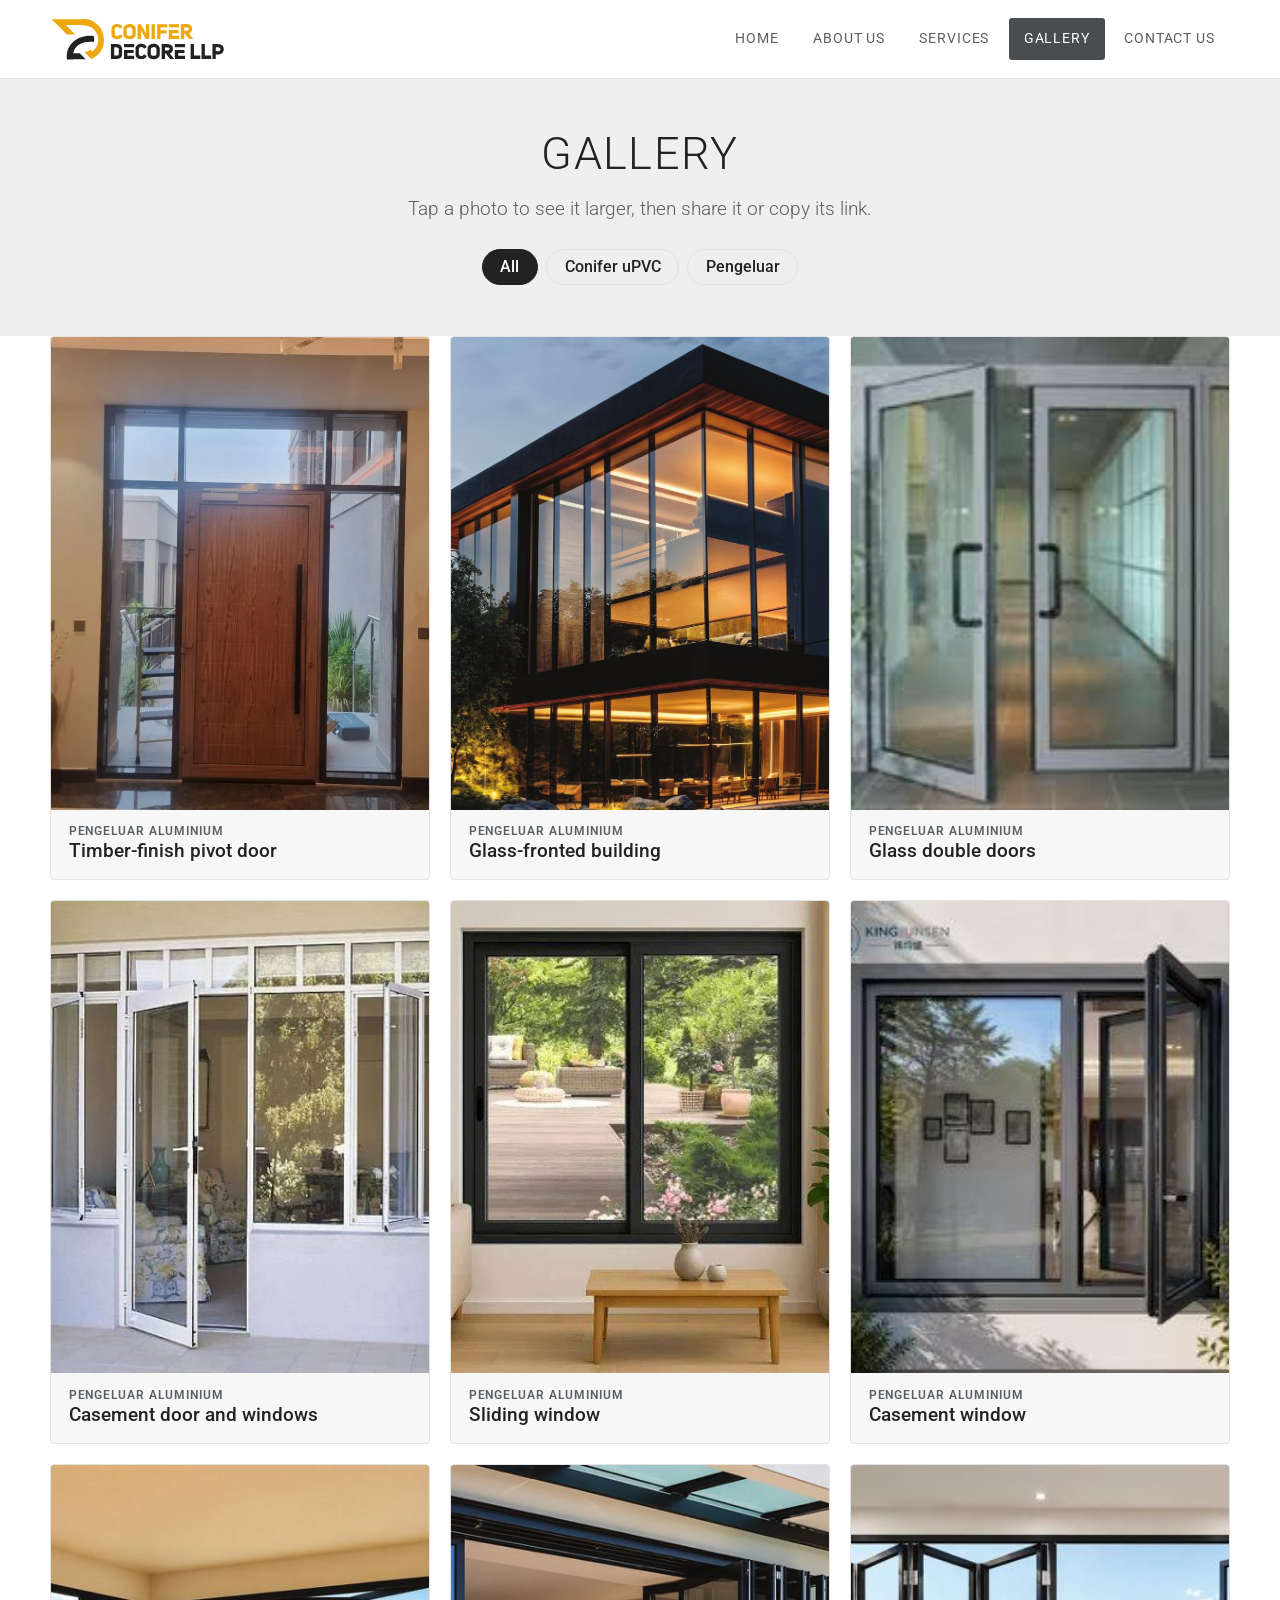
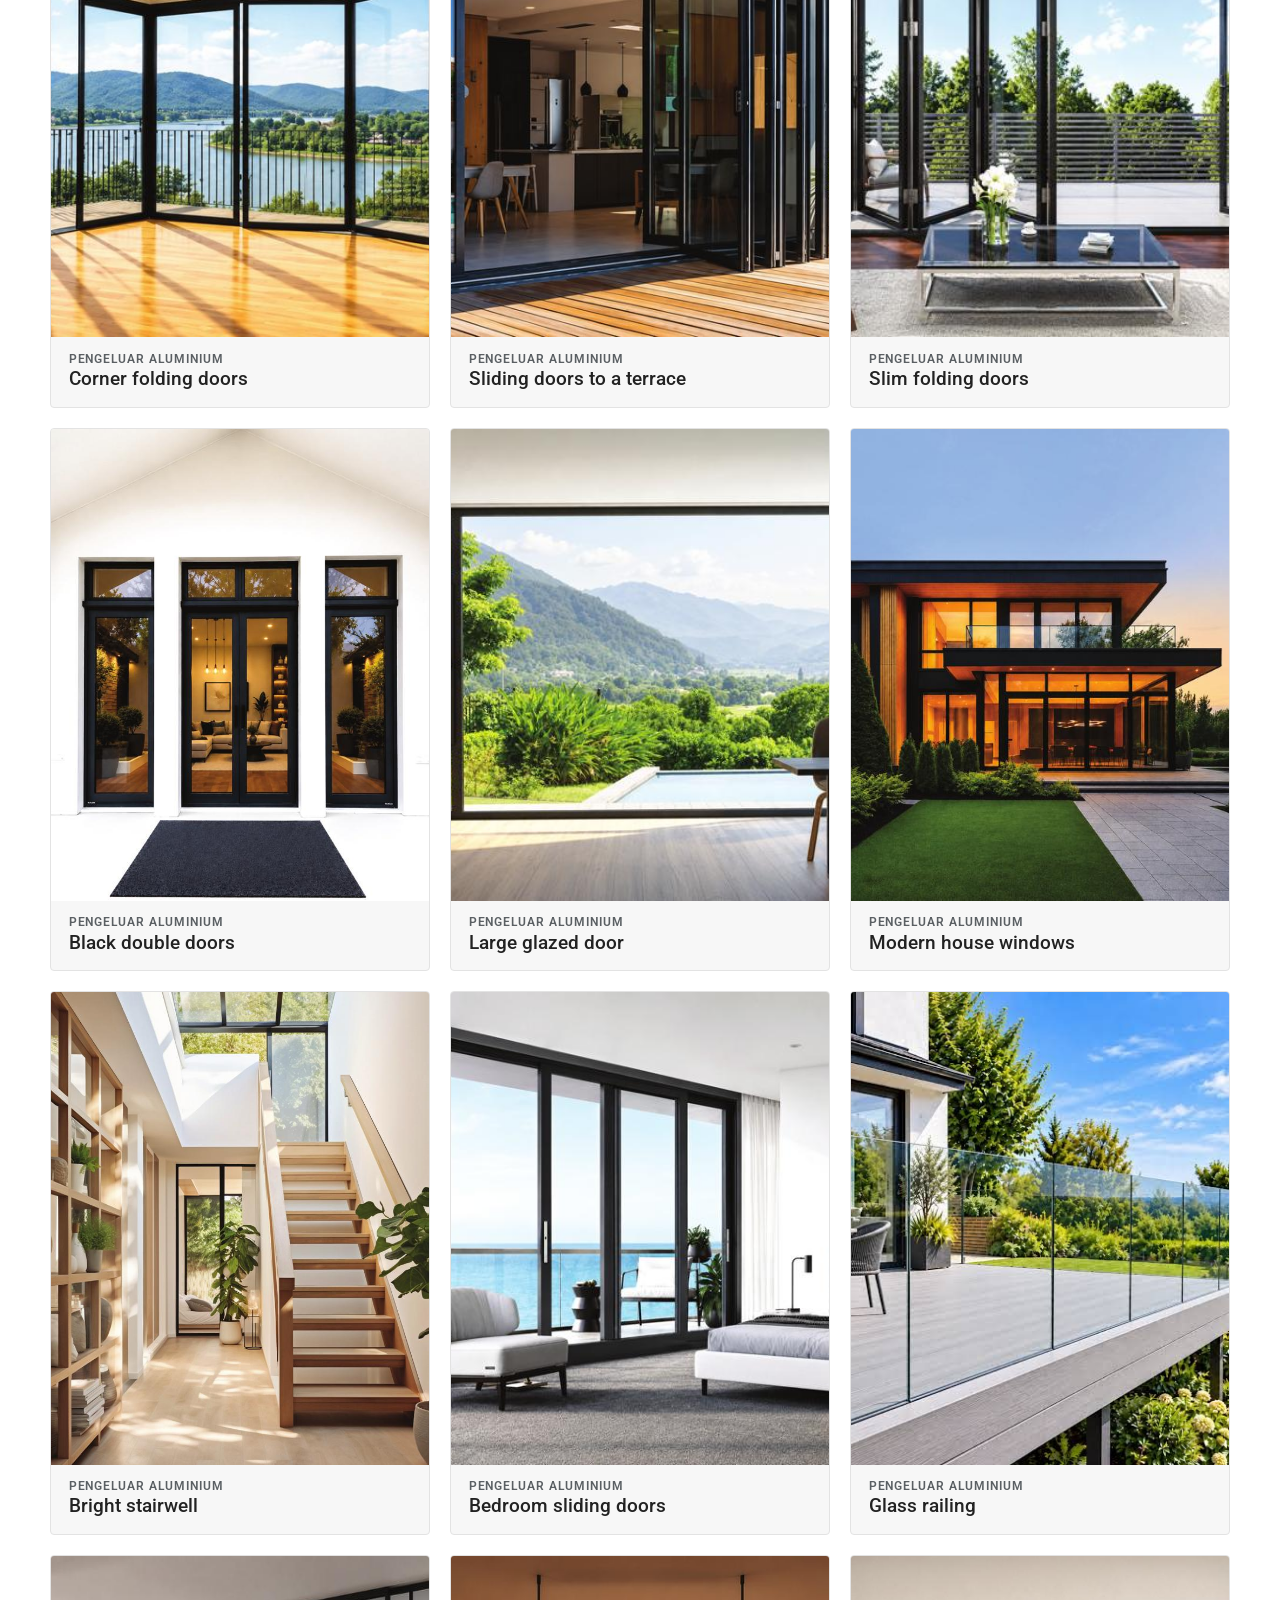
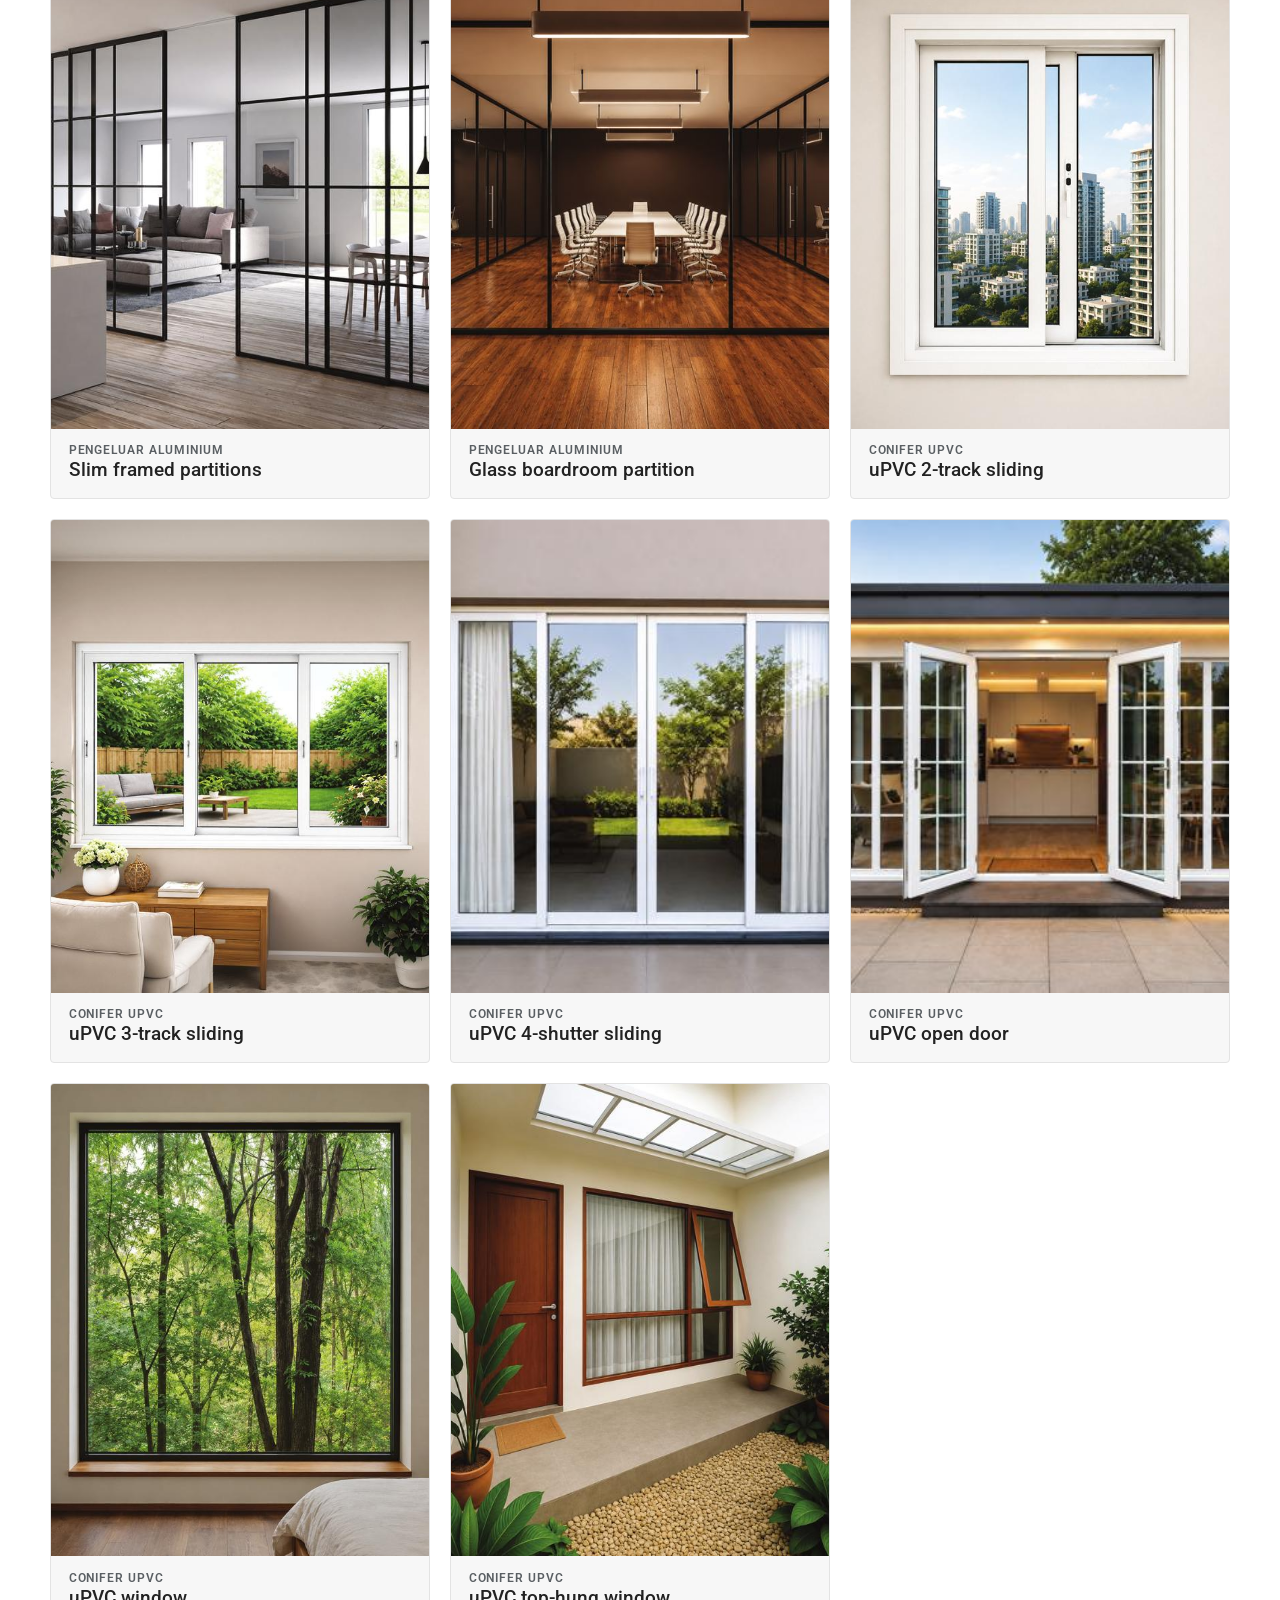
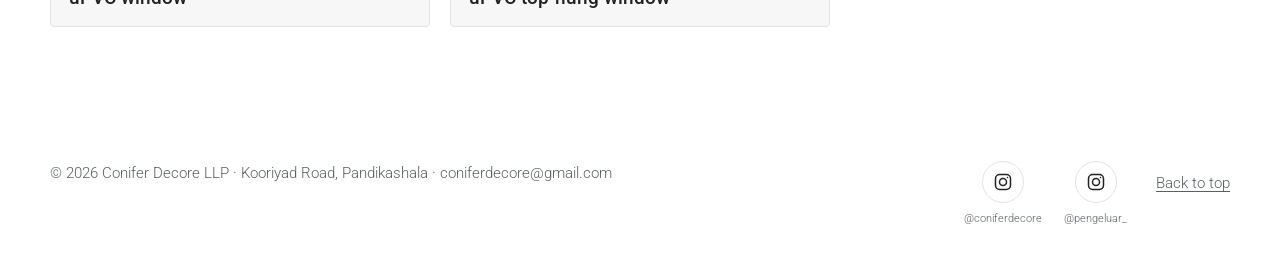
<file: gallery.html>
<!DOCTYPE html>
<html lang="en">
<head>
<meta charset="utf-8">
<meta name="viewport" content="width=device-width, initial-scale=1, viewport-fit=cover">
<meta name="color-scheme" content="only light">
<link rel="icon" type="image/svg+xml" href="favicon.svg">
<link rel="icon" type="image/png" sizes="48x48" href="favicon.png">
<link rel="apple-touch-icon" href="apple-touch-icon.png">
<title>Conifer Decore LLP</title>
<link rel="preconnect" href="https://fonts.googleapis.com">
<link rel="preconnect" href="https://fonts.gstatic.com" crossorigin>
<link href="https://fonts.googleapis.com/css2?family=Roboto:wght@300;400;500;700&display=swap" rel="stylesheet">
<link rel="stylesheet" href="css/style.css">
</head>
<body>
<header><div class="wrap bar">
<a class="logo" href="index.html" aria-label="Conifer Decore LLP home"><svg class="mark" viewBox="136 246 294 74" role="img" aria-label="Conifer Decore LLP"><path fill="currentColor" d="M 185.945312 307.128906 L 174.925781 307.128906 C 178.859375 290.363281 194.878906 286.675781 210.15625 288.082031 C 210.667969 284.816406 210.46875 281.265625 209.621094 278.109375 C 184.933594 274.707031 161.496094 290.984375 164.496094 317.175781 L 164.597656 317.175781 L 164.597656 317.277344 L 174.671875 317.277344 C 174.671875 317.253906 174.671875 317.226562 174.644531 317.199219 L 196.046875 317.199219 Z M 185.945312 307.128906 "/><path fill="#EEA70F" d="M 192.28125 249.582031 L 138.644531 249.582031 L 148.589844 259.523438 L 148.640625 259.523438 C 151.101562 262.058594 161.667969 272.578125 164.363281 275.273438 L 178.375 275.273438 L 162.753906 259.523438 C 175.796875 260.527344 202.367188 255.300781 211.097656 268.167969 C 220.472656 278.394531 218.621094 296.046875 207.390625 304.164062 C 207.308594 304.085938 204.292969 301.039062 204.09375 300.839844 C 201.28125 303.0625 197.957031 304.621094 194.304688 305.238281 L 205.652344 316.585938 C 208.824219 315.257812 211.738281 313.492188 214.34375 311.347656 L 214.550781 311.320312 L 214.472656 311.242188 C 239.363281 292.046875 224.347656 248.65625 192.28125 249.582031 "/><path fill="currentColor" d="M 251.675781 308.449219 C 251.476562 311.800781 246.351562 310.695312 244.042969 310.898438 L 244.042969 297.132812 C 254.71875 296.15625 251.070312 301.039062 251.675781 308.449219 M 254.503906 293.578125 C 251.125 290.503906 242.726562 291.722656 238.441406 291.5 L 238.441406 316.53125 C 245.019531 316.417969 257.480469 318.289062 257.308594 308.449219 C 256.992188 304.425781 258.660156 296.035156 254.503906 293.578125 "/><path fill="currentColor" d="M 293.859375 308.925781 C 292.449219 312.207031 285.746094 312.546875 285.4375 308.484375 C 285.4375 308.484375 285.4375 299.546875 285.4375 299.546875 C 285.792969 295.359375 292.761719 295.734375 294.085938 299.234375 L 298.609375 296.78125 C 295.296875 288.191406 279.773438 289.824219 279.871094 299.546875 L 279.871094 308.484375 C 279.960938 318.335938 294.898438 319.601562 298.839844 311.40625 L 293.980469 308.691406 Z M 293.859375 308.925781 "/><path fill="currentColor" d="M 315.066406 308.484375 C 314.726562 312.332031 305.96875 312.347656 305.632812 308.484375 C 306.089844 306.6875 304.417969 298.304688 306.992188 297.515625 C 317.125 293.953125 314.914062 302.042969 315.066406 308.484375 M 317.585938 293.363281 C 311.9375 289.015625 300.058594 291.015625 300.070312 299.582031 C 300.375 302.859375 299.082031 310.546875 301.609375 313.160156 C 306.511719 319.597656 320.714844 317.683594 320.667969 308.484375 C 320.316406 304.234375 322.136719 295.96875 317.585938 293.363281 "/><path fill="currentColor" d="M 333.714844 302.410156 L 329.429688 302.410156 L 329.429688 297.132812 C 331.066406 297.277344 335.417969 296.660156 336.511719 297.878906 C 338.054688 299.855469 336.761719 302.683594 333.714844 302.410156 M 342.734375 299.582031 C 343.007812 289.40625 330.441406 291.710938 323.796875 291.5 L 323.796875 316.53125 L 329.429688 316.53125 L 329.429688 307.558594 L 330.855469 307.558594 C 330.949219 307.679688 337.738281 316.425781 337.820312 316.53125 L 344.734375 316.53125 L 337.351562 307.121094 C 340.921875 306.261719 342.734375 303.726562 342.734375 299.582031 "/><path fill="currentColor" d="M 378.136719 291.5 L 372.535156 291.5 L 372.535156 316.53125 L 388.738281 316.53125 L 388.738281 310.898438 L 378.136719 310.898438 Z M 378.136719 291.5 "/><path fill="currentColor" d="M 396.496094 291.5 L 390.894531 291.5 L 390.894531 316.53125 L 407.097656 316.53125 L 407.097656 310.898438 L 396.496094 310.898438 Z M 396.496094 291.5 "/><path fill="currentColor" d="M 421.757812 302.648438 C 420.589844 304.242188 416.535156 303.5 414.820312 303.660156 L 414.820312 297.132812 C 418.558594 296.699219 425.277344 297.382812 421.757812 302.648438 M 428.085938 298.808594 C 427.246094 289.785156 415.5625 291.574219 409.253906 291.5 L 409.253906 316.53125 L 414.820312 316.53125 L 414.820312 308.945312 C 421.671875 309.917969 429.28125 306.894531 428.085938 298.808594 "/><path fill="currentColor" d="M 260.472656 296.816406 L 277.609375 296.816406 L 277.609375 291.460938 L 260.472656 291.460938 Z M 260.472656 296.816406 "/><path fill="currentColor" d="M 266.109375 306.726562 L 276.671875 306.726562 L 276.671875 301.320312 L 260.472656 301.320312 L 260.472656 316.53125 L 277.609375 316.53125 L 277.609375 311.070312 L 266.109375 311.070312 Z M 266.109375 306.726562 "/><path fill="currentColor" d="M 345.988281 296.816406 L 363.125 296.816406 L 363.125 291.460938 L 345.988281 291.460938 Z M 345.988281 296.816406 "/><path fill="currentColor" d="M 351.625 306.726562 L 362.1875 306.726562 L 362.1875 301.320312 L 345.988281 301.320312 L 345.988281 316.53125 L 363.125 316.53125 L 363.125 311.070312 L 351.625 311.070312 Z M 351.625 306.726562 "/><path fill="#EEA70F" d="M 253.339844 275.441406 C 251.925781 278.726562 245.226562 279.066406 244.917969 275 L 244.917969 266.0625 C 245.273438 261.875 252.242188 262.25 253.566406 265.75 L 258.085938 263.296875 C 254.773438 254.707031 239.253906 256.339844 239.351562 266.0625 L 239.351562 275 C 239.441406 284.851562 254.378906 286.117188 258.320312 277.921875 L 253.460938 275.207031 Z M 253.339844 275.441406 "/><path fill="#EEA70F" d="M 274.546875 275 C 274.207031 278.847656 265.449219 278.863281 265.113281 275 C 265.570312 273.199219 263.898438 264.820312 266.472656 264.03125 C 276.589844 260.457031 274.398438 268.570312 274.546875 275 M 280.148438 266.097656 C 280.148438 263.460938 279.109375 261.371094 277.066406 259.878906 C 271.417969 255.535156 259.539062 257.53125 259.546875 266.097656 C 259.851562 269.375 258.5625 277.0625 261.089844 279.675781 C 265.992188 286.113281 280.195312 284.199219 280.148438 275 Z M 280.148438 266.097656 "/><path fill="#EEA70F" d="M 288.910156 270.84375 L 288.339844 267.191406 C 288.824219 269.035156 296.09375 281.113281 297.171875 283.046875 L 303.011719 283.046875 L 303.011719 258.015625 L 297.410156 258.015625 C 297.496094 261.746094 297.066406 271.5625 298.011719 275.292969 C 297.503906 272.59375 290.136719 260.589844 288.699219 258.015625 L 283.277344 258.015625 L 283.277344 283.046875 L 288.910156 283.046875 Z M 288.910156 270.84375 "/><path fill="#EEA70F" d="M 312.398438 258.015625 L 306.796875 258.015625 L 306.796875 283.046875 L 312.398438 283.046875 Z M 312.398438 258.015625 "/><path fill="#EEA70F" d="M 331.867188 268.371094 L 321.820312 268.371094 L 321.820312 263.476562 L 333.285156 263.476562 L 333.285156 258.015625 L 316.183594 258.015625 L 316.183594 283.046875 L 321.820312 283.046875 L 321.820312 273.902344 L 331.867188 273.902344 Z M 331.867188 268.371094 "/><path fill="#EEA70F" d="M 366.011719 268.925781 L 361.726562 268.925781 L 361.726562 263.648438 C 363.210938 263.757812 366.886719 263.355469 368.191406 264 C 370.683594 265.414062 369.324219 269.359375 366.011719 268.925781 M 369.644531 273.636719 C 375.609375 272.890625 376.707031 263.316406 372.457031 259.996094 C 369.347656 256.933594 360.183594 258.292969 356.089844 258.015625 L 356.089844 283.046875 L 361.726562 283.046875 L 361.726562 274.078125 L 363.148438 274.078125 C 363.242188 274.195312 370.03125 282.941406 370.113281 283.046875 L 377.027344 283.046875 Z M 369.644531 273.636719 "/><path fill="#EEA70F" d="M 353.03125 258.015625 L 335.894531 258.015625 L 335.894531 263.367188 L 353.03125 263.367188 Z M 353.03125 258.015625 "/><path fill="#EEA70F" d="M 353.03125 277.621094 L 341.527344 277.621094 L 341.527344 273.277344 L 352.09375 273.277344 L 352.09375 267.871094 L 335.894531 267.871094 L 335.894531 283.082031 L 353.03125 283.082031 Z M 353.03125 277.621094 "/></svg></a>
<button class="menubtn" id="menubtn" aria-label="Menu" aria-expanded="false" aria-controls="menu"><span></span><span></span><span></span></button>
<nav class="menu" id="menu" aria-label="Main"><ul><li><a data-p="home" href="index.html">Home</a></li><li><a data-p="about" href="about.html">About us</a></li><li><a data-p="services" href="services.html">Services</a></li><li><a data-p="gallery" href="gallery.html" aria-current="page">Gallery</a></li><li><a data-p="contact" href="contact.html">Contact us</a></li></ul></nav>
</div></header>

<main data-page="gallery" id="gallery">
<div class="pagehead"><div class="wrap"><h1>Gallery</h1>
  <p class="lede">Tap a photo to see it larger, then share it or copy its link.</p>
  <div class="tabs" role="group" aria-label="Filter gallery">
    <button aria-pressed="true" data-f="all">All</button><button aria-pressed="false" data-f="upvc">Conifer uPVC</button><button aria-pressed="false" data-f="alu">Pengeluar</button>
  </div></div></div>
<section style="padding-top:0"><div class="wrap"><div class="grid" id="ggrid"></div></div></section>
<dialog id="lb" aria-label="Product image"><img alt=""><div class="t"><span id="lbt"></span><span class="acts"><button id="lbs">Share</button><button id="lbc">Copy link</button><button id="lbx">Close</button></span></div></dialog>
</main>

<footer><div class="wrap"><span>© 2026 Conifer Decore LLP · Kooriyad Road, Pandikashala · coniferdecore@gmail.com</span><span class="social"><a class="igw" href="https://www.instagram.com/coniferdecore/" target="_blank" rel="noopener" title="Instagram @coniferdecore"><span class="ig"><svg viewBox="0 0 24 24" width="20" height="20" fill="none" stroke="currentColor" stroke-width="1.8" stroke-linecap="round" stroke-linejoin="round" aria-hidden="true"><rect x="3" y="3" width="18" height="18" rx="5"/><circle cx="12" cy="12" r="4.2"/><circle cx="17.4" cy="6.6" r="1" fill="currentColor" stroke="none"/></svg></span><small>@coniferdecore</small></a><a class="igw" href="https://www.instagram.com/pengeluar_/" target="_blank" rel="noopener" title="Instagram @pengeluar_"><span class="ig"><svg viewBox="0 0 24 24" width="20" height="20" fill="none" stroke="currentColor" stroke-width="1.8" stroke-linecap="round" stroke-linejoin="round" aria-hidden="true"><rect x="3" y="3" width="18" height="18" rx="5"/><circle cx="12" cy="12" r="4.2"/><circle cx="17.4" cy="6.6" r="1" fill="currentColor" stroke="none"/></svg></span><small>@pengeluar_</small></a><a href="#" id="up">Back to top</a></span></div></footer>
<script src="js/main.js"></script>
</body>
</html>
</file>
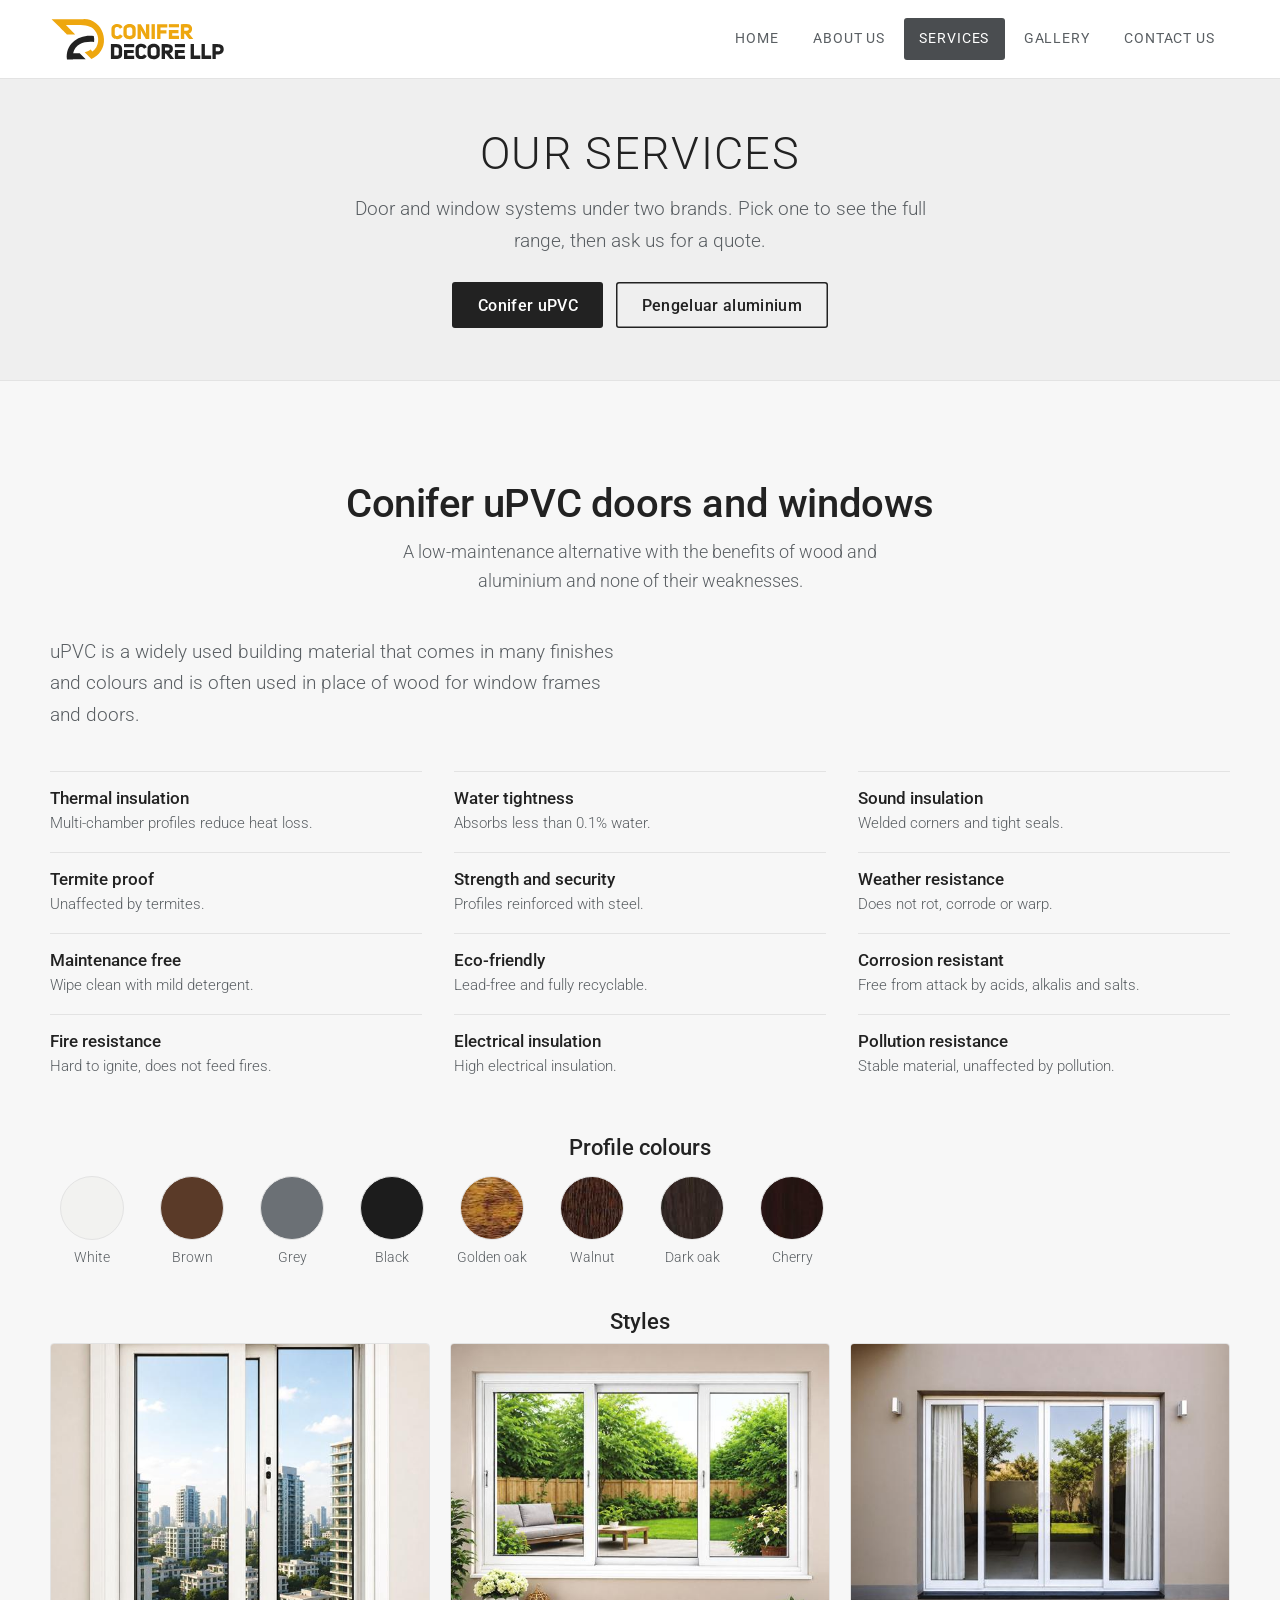
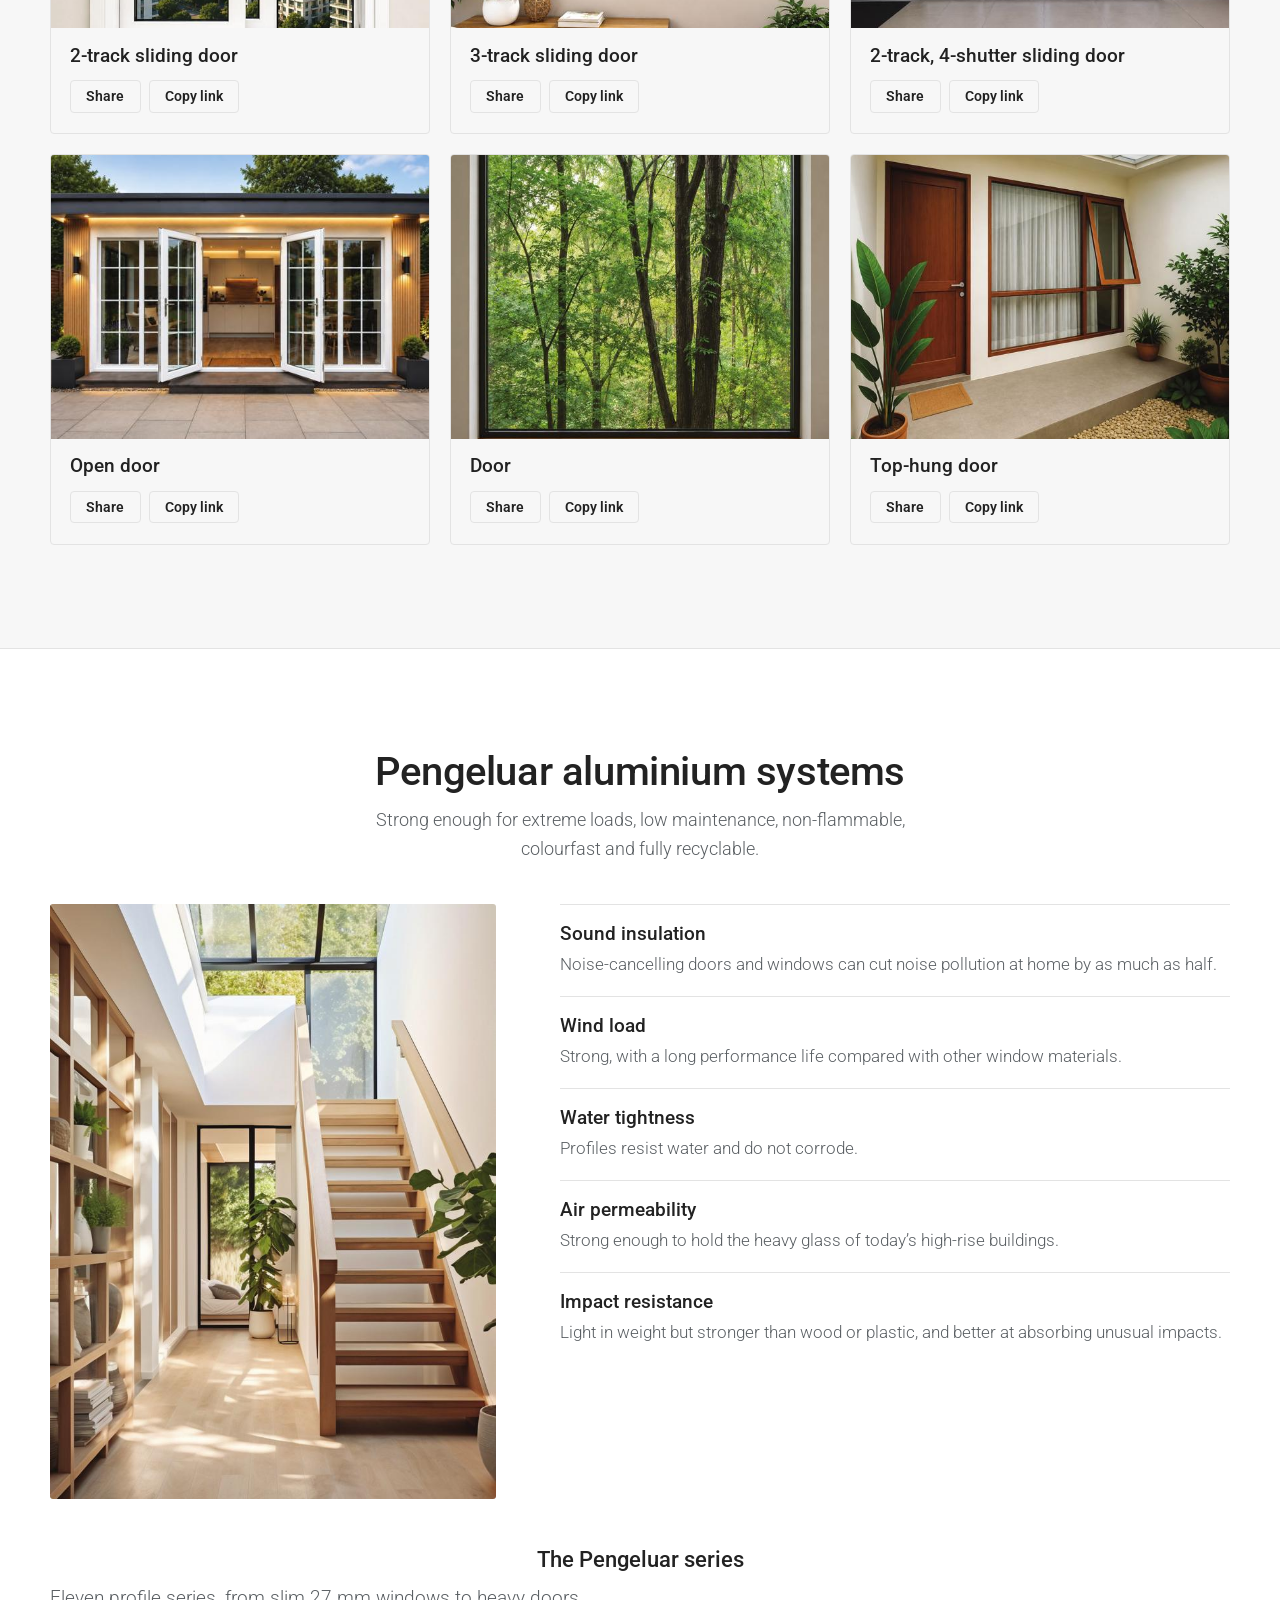
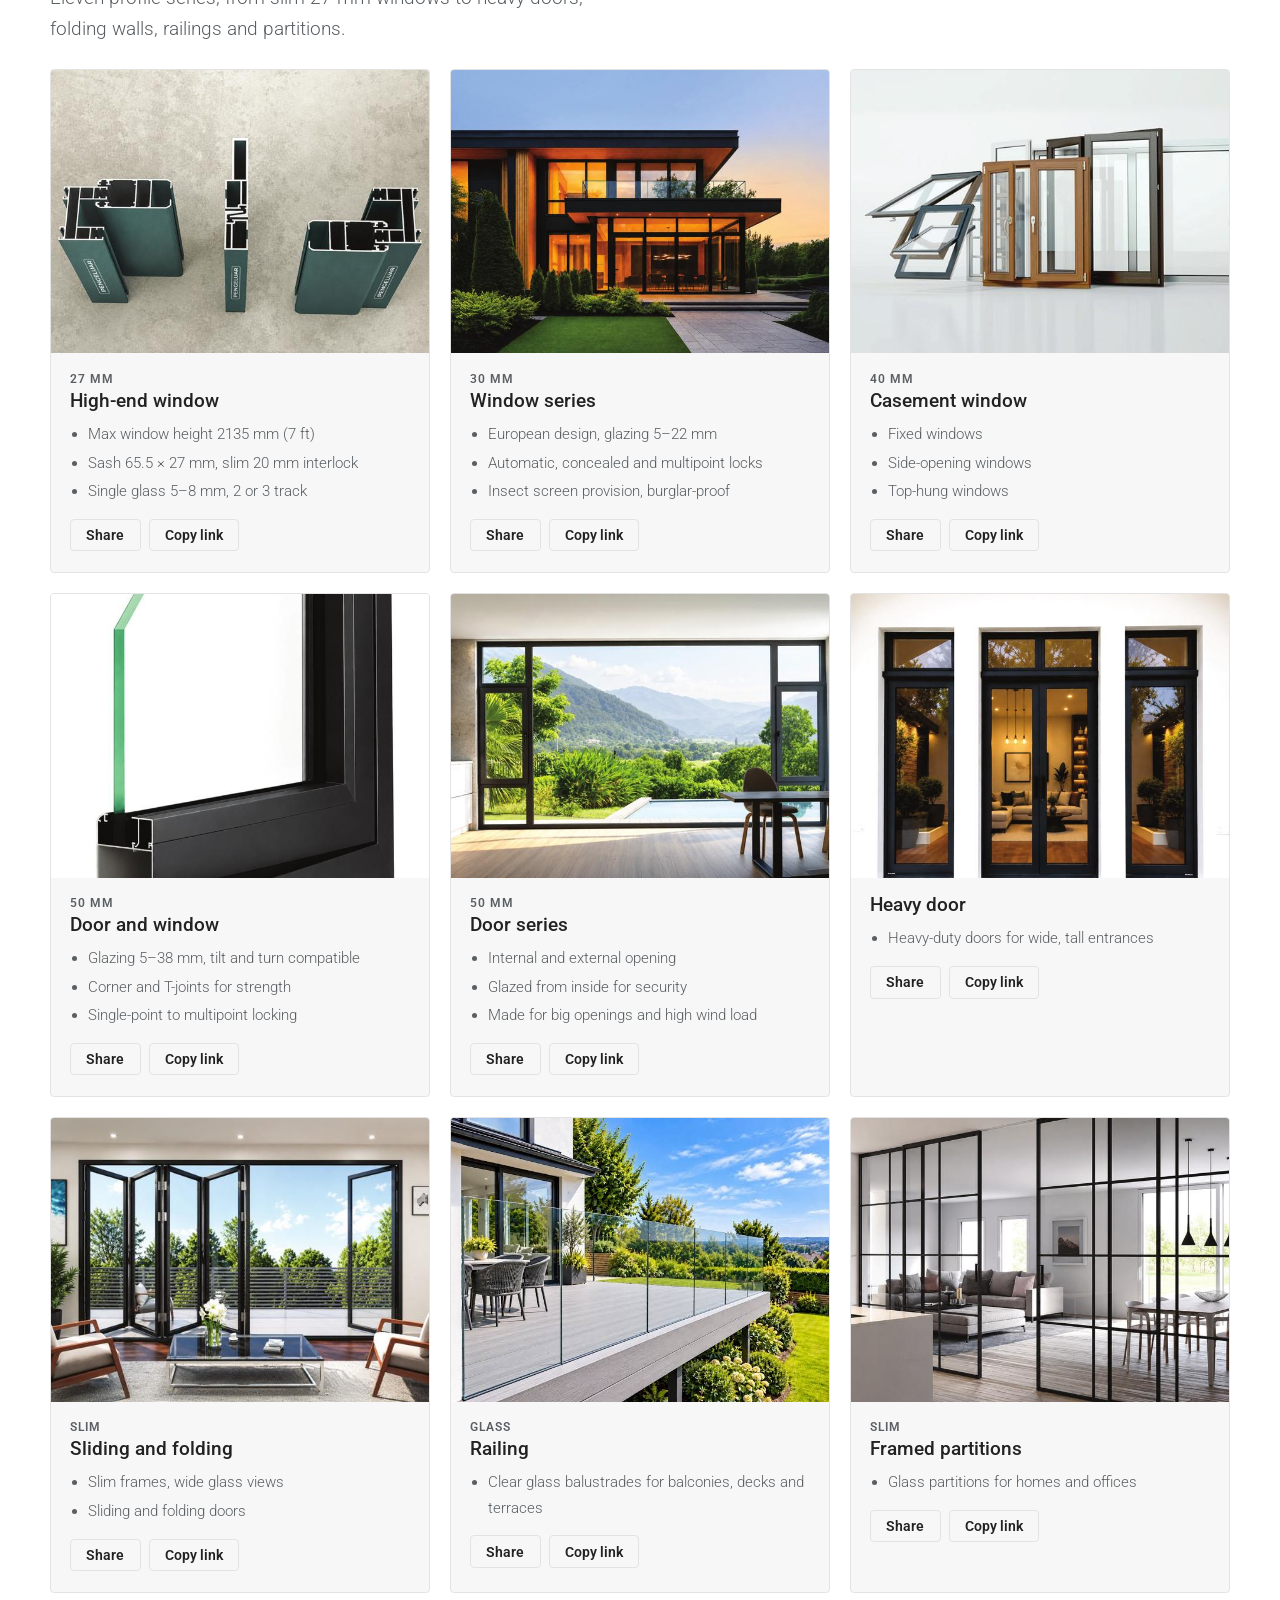
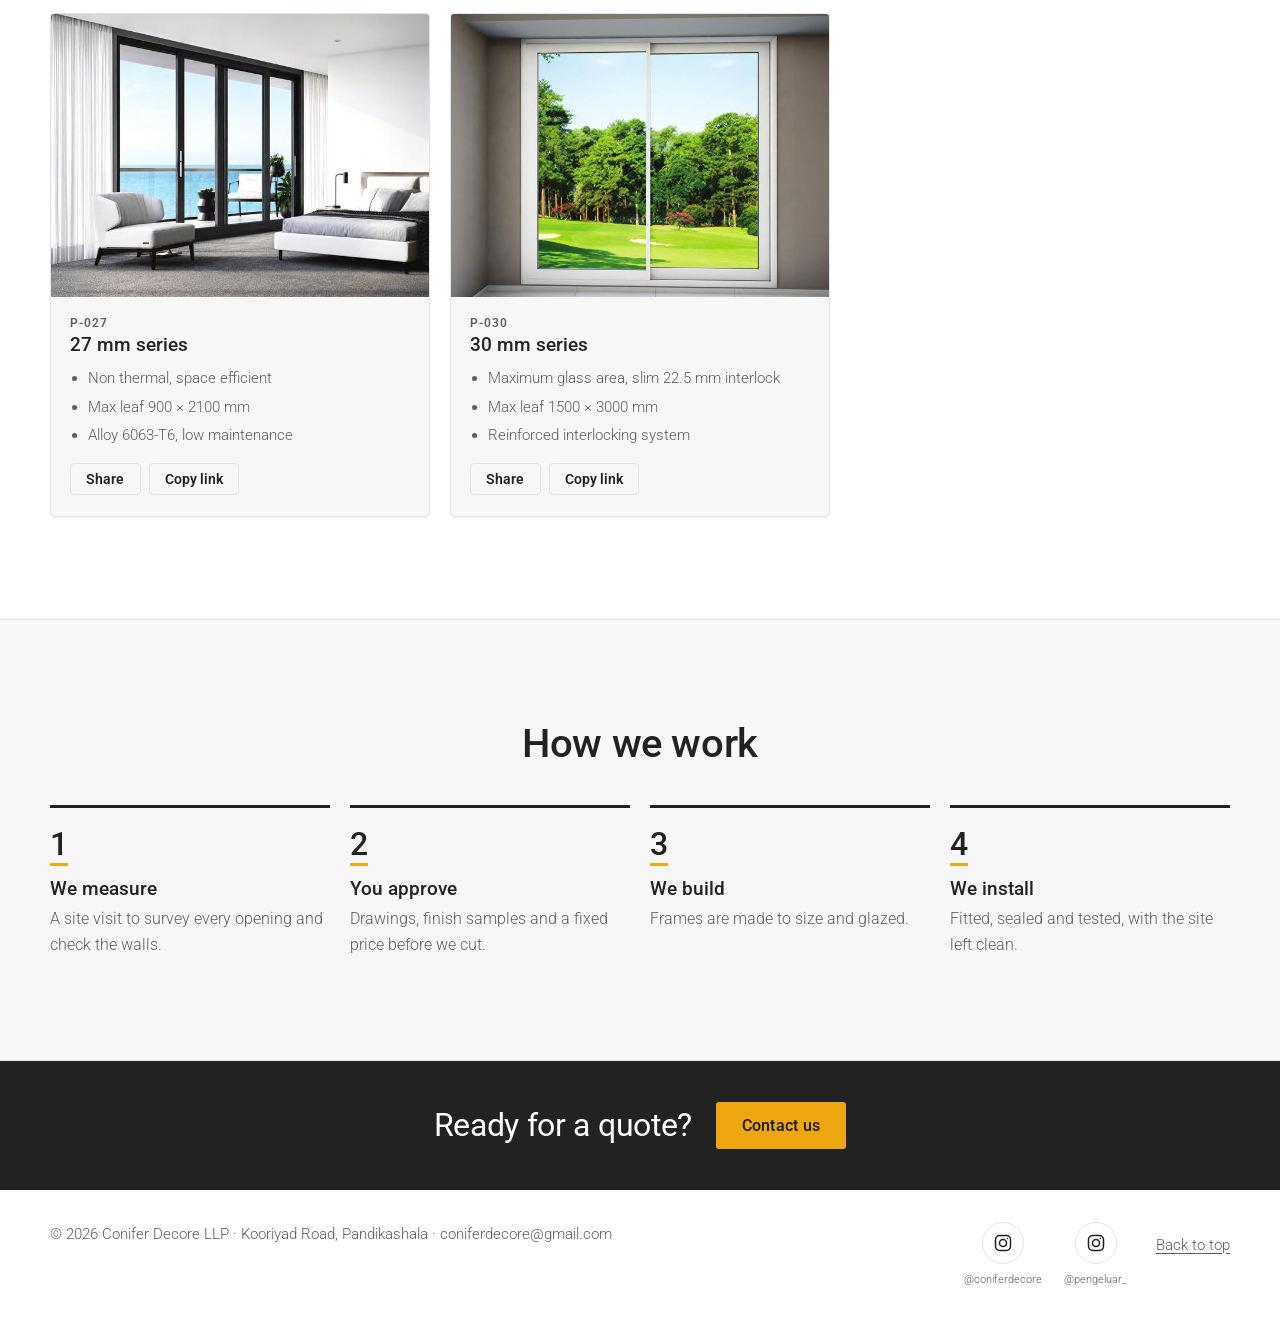
<file: services.html>
<!DOCTYPE html>
<html lang="en">
<head>
<meta charset="utf-8">
<meta name="viewport" content="width=device-width, initial-scale=1, viewport-fit=cover">
<meta name="color-scheme" content="only light">
<link rel="icon" type="image/svg+xml" href="favicon.svg">
<link rel="icon" type="image/png" sizes="48x48" href="favicon.png">
<link rel="apple-touch-icon" href="apple-touch-icon.png">
<title>Conifer Decore LLP</title>
<link rel="preconnect" href="https://fonts.googleapis.com">
<link rel="preconnect" href="https://fonts.gstatic.com" crossorigin>
<link href="https://fonts.googleapis.com/css2?family=Roboto:wght@300;400;500;700&display=swap" rel="stylesheet">
<link rel="stylesheet" href="css/style.css">
</head>
<body>
<header><div class="wrap bar">
<a class="logo" href="index.html" aria-label="Conifer Decore LLP home"><svg class="mark" viewBox="136 246 294 74" role="img" aria-label="Conifer Decore LLP"><path fill="currentColor" d="M 185.945312 307.128906 L 174.925781 307.128906 C 178.859375 290.363281 194.878906 286.675781 210.15625 288.082031 C 210.667969 284.816406 210.46875 281.265625 209.621094 278.109375 C 184.933594 274.707031 161.496094 290.984375 164.496094 317.175781 L 164.597656 317.175781 L 164.597656 317.277344 L 174.671875 317.277344 C 174.671875 317.253906 174.671875 317.226562 174.644531 317.199219 L 196.046875 317.199219 Z M 185.945312 307.128906 "/><path fill="#EEA70F" d="M 192.28125 249.582031 L 138.644531 249.582031 L 148.589844 259.523438 L 148.640625 259.523438 C 151.101562 262.058594 161.667969 272.578125 164.363281 275.273438 L 178.375 275.273438 L 162.753906 259.523438 C 175.796875 260.527344 202.367188 255.300781 211.097656 268.167969 C 220.472656 278.394531 218.621094 296.046875 207.390625 304.164062 C 207.308594 304.085938 204.292969 301.039062 204.09375 300.839844 C 201.28125 303.0625 197.957031 304.621094 194.304688 305.238281 L 205.652344 316.585938 C 208.824219 315.257812 211.738281 313.492188 214.34375 311.347656 L 214.550781 311.320312 L 214.472656 311.242188 C 239.363281 292.046875 224.347656 248.65625 192.28125 249.582031 "/><path fill="currentColor" d="M 251.675781 308.449219 C 251.476562 311.800781 246.351562 310.695312 244.042969 310.898438 L 244.042969 297.132812 C 254.71875 296.15625 251.070312 301.039062 251.675781 308.449219 M 254.503906 293.578125 C 251.125 290.503906 242.726562 291.722656 238.441406 291.5 L 238.441406 316.53125 C 245.019531 316.417969 257.480469 318.289062 257.308594 308.449219 C 256.992188 304.425781 258.660156 296.035156 254.503906 293.578125 "/><path fill="currentColor" d="M 293.859375 308.925781 C 292.449219 312.207031 285.746094 312.546875 285.4375 308.484375 C 285.4375 308.484375 285.4375 299.546875 285.4375 299.546875 C 285.792969 295.359375 292.761719 295.734375 294.085938 299.234375 L 298.609375 296.78125 C 295.296875 288.191406 279.773438 289.824219 279.871094 299.546875 L 279.871094 308.484375 C 279.960938 318.335938 294.898438 319.601562 298.839844 311.40625 L 293.980469 308.691406 Z M 293.859375 308.925781 "/><path fill="currentColor" d="M 315.066406 308.484375 C 314.726562 312.332031 305.96875 312.347656 305.632812 308.484375 C 306.089844 306.6875 304.417969 298.304688 306.992188 297.515625 C 317.125 293.953125 314.914062 302.042969 315.066406 308.484375 M 317.585938 293.363281 C 311.9375 289.015625 300.058594 291.015625 300.070312 299.582031 C 300.375 302.859375 299.082031 310.546875 301.609375 313.160156 C 306.511719 319.597656 320.714844 317.683594 320.667969 308.484375 C 320.316406 304.234375 322.136719 295.96875 317.585938 293.363281 "/><path fill="currentColor" d="M 333.714844 302.410156 L 329.429688 302.410156 L 329.429688 297.132812 C 331.066406 297.277344 335.417969 296.660156 336.511719 297.878906 C 338.054688 299.855469 336.761719 302.683594 333.714844 302.410156 M 342.734375 299.582031 C 343.007812 289.40625 330.441406 291.710938 323.796875 291.5 L 323.796875 316.53125 L 329.429688 316.53125 L 329.429688 307.558594 L 330.855469 307.558594 C 330.949219 307.679688 337.738281 316.425781 337.820312 316.53125 L 344.734375 316.53125 L 337.351562 307.121094 C 340.921875 306.261719 342.734375 303.726562 342.734375 299.582031 "/><path fill="currentColor" d="M 378.136719 291.5 L 372.535156 291.5 L 372.535156 316.53125 L 388.738281 316.53125 L 388.738281 310.898438 L 378.136719 310.898438 Z M 378.136719 291.5 "/><path fill="currentColor" d="M 396.496094 291.5 L 390.894531 291.5 L 390.894531 316.53125 L 407.097656 316.53125 L 407.097656 310.898438 L 396.496094 310.898438 Z M 396.496094 291.5 "/><path fill="currentColor" d="M 421.757812 302.648438 C 420.589844 304.242188 416.535156 303.5 414.820312 303.660156 L 414.820312 297.132812 C 418.558594 296.699219 425.277344 297.382812 421.757812 302.648438 M 428.085938 298.808594 C 427.246094 289.785156 415.5625 291.574219 409.253906 291.5 L 409.253906 316.53125 L 414.820312 316.53125 L 414.820312 308.945312 C 421.671875 309.917969 429.28125 306.894531 428.085938 298.808594 "/><path fill="currentColor" d="M 260.472656 296.816406 L 277.609375 296.816406 L 277.609375 291.460938 L 260.472656 291.460938 Z M 260.472656 296.816406 "/><path fill="currentColor" d="M 266.109375 306.726562 L 276.671875 306.726562 L 276.671875 301.320312 L 260.472656 301.320312 L 260.472656 316.53125 L 277.609375 316.53125 L 277.609375 311.070312 L 266.109375 311.070312 Z M 266.109375 306.726562 "/><path fill="currentColor" d="M 345.988281 296.816406 L 363.125 296.816406 L 363.125 291.460938 L 345.988281 291.460938 Z M 345.988281 296.816406 "/><path fill="currentColor" d="M 351.625 306.726562 L 362.1875 306.726562 L 362.1875 301.320312 L 345.988281 301.320312 L 345.988281 316.53125 L 363.125 316.53125 L 363.125 311.070312 L 351.625 311.070312 Z M 351.625 306.726562 "/><path fill="#EEA70F" d="M 253.339844 275.441406 C 251.925781 278.726562 245.226562 279.066406 244.917969 275 L 244.917969 266.0625 C 245.273438 261.875 252.242188 262.25 253.566406 265.75 L 258.085938 263.296875 C 254.773438 254.707031 239.253906 256.339844 239.351562 266.0625 L 239.351562 275 C 239.441406 284.851562 254.378906 286.117188 258.320312 277.921875 L 253.460938 275.207031 Z M 253.339844 275.441406 "/><path fill="#EEA70F" d="M 274.546875 275 C 274.207031 278.847656 265.449219 278.863281 265.113281 275 C 265.570312 273.199219 263.898438 264.820312 266.472656 264.03125 C 276.589844 260.457031 274.398438 268.570312 274.546875 275 M 280.148438 266.097656 C 280.148438 263.460938 279.109375 261.371094 277.066406 259.878906 C 271.417969 255.535156 259.539062 257.53125 259.546875 266.097656 C 259.851562 269.375 258.5625 277.0625 261.089844 279.675781 C 265.992188 286.113281 280.195312 284.199219 280.148438 275 Z M 280.148438 266.097656 "/><path fill="#EEA70F" d="M 288.910156 270.84375 L 288.339844 267.191406 C 288.824219 269.035156 296.09375 281.113281 297.171875 283.046875 L 303.011719 283.046875 L 303.011719 258.015625 L 297.410156 258.015625 C 297.496094 261.746094 297.066406 271.5625 298.011719 275.292969 C 297.503906 272.59375 290.136719 260.589844 288.699219 258.015625 L 283.277344 258.015625 L 283.277344 283.046875 L 288.910156 283.046875 Z M 288.910156 270.84375 "/><path fill="#EEA70F" d="M 312.398438 258.015625 L 306.796875 258.015625 L 306.796875 283.046875 L 312.398438 283.046875 Z M 312.398438 258.015625 "/><path fill="#EEA70F" d="M 331.867188 268.371094 L 321.820312 268.371094 L 321.820312 263.476562 L 333.285156 263.476562 L 333.285156 258.015625 L 316.183594 258.015625 L 316.183594 283.046875 L 321.820312 283.046875 L 321.820312 273.902344 L 331.867188 273.902344 Z M 331.867188 268.371094 "/><path fill="#EEA70F" d="M 366.011719 268.925781 L 361.726562 268.925781 L 361.726562 263.648438 C 363.210938 263.757812 366.886719 263.355469 368.191406 264 C 370.683594 265.414062 369.324219 269.359375 366.011719 268.925781 M 369.644531 273.636719 C 375.609375 272.890625 376.707031 263.316406 372.457031 259.996094 C 369.347656 256.933594 360.183594 258.292969 356.089844 258.015625 L 356.089844 283.046875 L 361.726562 283.046875 L 361.726562 274.078125 L 363.148438 274.078125 C 363.242188 274.195312 370.03125 282.941406 370.113281 283.046875 L 377.027344 283.046875 Z M 369.644531 273.636719 "/><path fill="#EEA70F" d="M 353.03125 258.015625 L 335.894531 258.015625 L 335.894531 263.367188 L 353.03125 263.367188 Z M 353.03125 258.015625 "/><path fill="#EEA70F" d="M 353.03125 277.621094 L 341.527344 277.621094 L 341.527344 273.277344 L 352.09375 273.277344 L 352.09375 267.871094 L 335.894531 267.871094 L 335.894531 283.082031 L 353.03125 283.082031 Z M 353.03125 277.621094 "/></svg></a>
<button class="menubtn" id="menubtn" aria-label="Menu" aria-expanded="false" aria-controls="menu"><span></span><span></span><span></span></button>
<nav class="menu" id="menu" aria-label="Main"><ul><li><a data-p="home" href="index.html">Home</a></li><li><a data-p="about" href="about.html">About us</a></li><li><a data-p="services" href="services.html" aria-current="page">Services</a></li><li><a data-p="gallery" href="gallery.html">Gallery</a></li><li><a data-p="contact" href="contact.html">Contact us</a></li></ul></nav>
</div></header>

<main data-page="services" id="services">
<div class="pagehead"><div class="wrap"><h1>Our services</h1>
  <p class="lede">Door and window systems under two brands. Pick one to see the full range, then ask us for a quote.</p>
  <div class="cta"><a class="btn" href="#upvc">Conifer uPVC</a><a class="btn ghost" href="#alu">Pengeluar aluminium</a></div></div></div>
<section class="upvc" id="upvc"><div class="wrap">
  <div class="head"><h2>Conifer uPVC doors and windows</h2><p>A low-maintenance alternative with the benefits of wood and aluminium and none of their weaknesses.</p></div>
  <p class="lede">uPVC is a widely used building material that comes in many finishes and colours and is often used in place of wood for window frames and doors.</p>
  <div class="adv" id="adv"></div>
  <h3 class="sub">Profile colours</h3><div class="cols" id="cols"></div>
  <h3 class="sub">Styles</h3><div class="sgrid" id="ugrid"></div>
</div></section>
<section id="alu"><div class="wrap">
  <div class="head"><h2>Pengeluar aluminium systems</h2><p>Strong enough for extreme loads, low maintenance, non-flammable, colourfast and fully recyclable.</p></div>
  <div class="ben"><img src="images/stairwell.jpg" alt="Bright stairwell with large glazed windows" loading="lazy"><dl id="ben"></dl></div>
  <h3 class="sub" style="margin-top:3rem">The Pengeluar series</h3>
  <p class="lede" style="margin-bottom:1.5rem">Eleven profile series, from slim 27 mm windows to heavy doors, folding walls, railings and partitions.</p>
  <div class="sgrid" id="sgrid"></div>
</div></section>
<section class="upvc"><div class="wrap">
  <div class="head"><h2>How we work</h2></div>
  <ol class="steps">
    <li><h3>We measure</h3><p>A site visit to survey every opening and check the walls.</p></li>
    <li><h3>You approve</h3><p>Drawings, finish samples and a fixed price before we cut.</p></li>
    <li><h3>We build</h3><p>Frames are made to size and glazed.</p></li>
    <li><h3>We install</h3><p>Fitted, sealed and tested, with the site left clean.</p></li>
  </ol>
</div></section>
<div class="banner"><div class="wrap"><h2>Ready for a quote?</h2><a class="btn" href="contact.html">Contact us</a></div></div>
</main>

<footer><div class="wrap"><span>© 2026 Conifer Decore LLP · Kooriyad Road, Pandikashala · coniferdecore@gmail.com</span><span class="social"><a class="igw" href="https://www.instagram.com/coniferdecore/" target="_blank" rel="noopener" title="Instagram @coniferdecore"><span class="ig"><svg viewBox="0 0 24 24" width="20" height="20" fill="none" stroke="currentColor" stroke-width="1.8" stroke-linecap="round" stroke-linejoin="round" aria-hidden="true"><rect x="3" y="3" width="18" height="18" rx="5"/><circle cx="12" cy="12" r="4.2"/><circle cx="17.4" cy="6.6" r="1" fill="currentColor" stroke="none"/></svg></span><small>@coniferdecore</small></a><a class="igw" href="https://www.instagram.com/pengeluar_/" target="_blank" rel="noopener" title="Instagram @pengeluar_"><span class="ig"><svg viewBox="0 0 24 24" width="20" height="20" fill="none" stroke="currentColor" stroke-width="1.8" stroke-linecap="round" stroke-linejoin="round" aria-hidden="true"><rect x="3" y="3" width="18" height="18" rx="5"/><circle cx="12" cy="12" r="4.2"/><circle cx="17.4" cy="6.6" r="1" fill="currentColor" stroke="none"/></svg></span><small>@pengeluar_</small></a><a href="#" id="up">Back to top</a></span></div></footer>
<script src="js/main.js"></script>
</body>
</html>
</file>
<file: css/style.css>
:root{--bg:#FFFFFF;--surface:#F7F7F7;--band:#EFEFEF;--ink:#222222;--muted:#5A5F63;--line:#E3E3E3;--accent:#EEA70F;--accent-ink:#1a1a1a;--glass:#9CC3CF;--active:#4A4D50;color-scheme:only light;
--display:Roboto,"Segoe UI",system-ui,sans-serif;--body:Roboto,"Segoe UI",system-ui,sans-serif;
box-sizing:border-box;padding-top:env(safe-area-inset-top,0px);padding-bottom:env(safe-area-inset-bottom,0px)}
*,*::before,*::after{box-sizing:border-box}
html{scroll-padding-top:calc(env(safe-area-inset-top,0px) + 84px);scroll-behavior:smooth}
body{margin:0;background:var(--bg);color:var(--ink);font:300 1.0625rem/1.65 var(--body);-webkit-font-smoothing:antialiased}
img{max-width:100%;display:block}a{color:inherit}
:focus-visible{outline:3px solid var(--ink);outline-offset:3px}
.wrap{width:min(1180px,100% - 2.5rem);margin-inline:auto}
h1,h2,h3{font-family:var(--display);line-height:1.05;letter-spacing:-.01em;margin:0}
h1{font-size:clamp(2rem,5vw,3.4rem);font-weight:500}h2{font-size:clamp(1.7rem,3.6vw,2.5rem);font-weight:500}h3{font-size:1.2rem;font-weight:500;letter-spacing:0}
p{margin:0}.lede{color:var(--muted);max-width:52ch;font-size:1.2rem;font-weight:300}
section{padding:clamp(3.5rem,8vw,6.5rem) 0}
.head{display:flex;flex-direction:column;align-items:center;text-align:center;gap:.8rem;margin-bottom:2.5rem}.head p{color:var(--muted);max-width:56ch;font-size:1.1rem}
.sub{font:500 1.35rem var(--display);margin:2.5rem 0 .6rem;text-align:center}

/* header + menu */
body::before{content:"";position:fixed;inset:0 0 auto;height:env(safe-area-inset-top,0px);background:var(--bg);z-index:30}
header{position:sticky;top:env(safe-area-inset-top,0px);z-index:20;background:var(--bg);border-bottom:1px solid var(--line)}
.bar{display:flex;align-items:center;justify-content:space-between;height:78px;gap:1rem}
.logo{display:flex;align-items:center;text-decoration:none}.logo .mark{height:44px;width:auto;display:block}
.menu ul{display:flex;gap:.25rem;list-style:none;margin:0;padding:0}
.menu a{display:block;padding:.6rem .95rem;border-radius:3px;text-decoration:none;font-weight:400;font-size:.9rem;letter-spacing:.06em;text-transform:uppercase;color:var(--muted)}
.menu a:hover{color:var(--ink)}.menu a[aria-current="page"]{background:var(--active);color:#fff}
.menubtn{display:none;width:52px;height:44px;border:0;background:var(--band);border-radius:6px;cursor:pointer;padding:0;flex-direction:column;align-items:center;justify-content:center;gap:5px}
.menubtn span{display:block;width:24px;height:3px;border-radius:2px;background:var(--ink)}
@media(max-width:900px){
 .menubtn{display:flex}
 .menu{display:none;position:absolute;left:0;right:0;top:100%;background:var(--surface);border-bottom:1px solid var(--line);box-shadow:0 22px 30px -22px rgba(0,0,0,.45)}
 .menu.open{display:block}
 .menu ul{display:block;width:min(1180px,100% - 2.5rem);margin:0 auto;padding:.25rem 0}
 .menu a{padding:1.05rem .9rem;border-radius:0;font-size:.95rem;border-bottom:1px solid var(--line)}
 .menu li:last-child a{border-bottom:0}
 .logo .mark{height:38px}}

/* buttons */
.btn{display:inline-block;background:var(--ink);color:var(--bg);padding:.85rem 1.6rem;border-radius:3px;text-decoration:none;border:0;cursor:pointer;font:500 1rem var(--body);letter-spacing:.02em;transition:background .2s,color .2s}
.btn:hover{background:var(--accent);color:#1a1a1a}.btn.ghost{background:transparent;color:var(--ink);box-shadow:inset 0 0 0 1.5px var(--ink)}
.cta{display:flex;gap:.8rem;flex-wrap:wrap}.intro .cta,.pagehead .cta{justify-content:center}
@media(max-width:420px){.wrap{width:calc(100% - 2rem)}.cta .btn{flex:1 1 100%;text-align:center}}

/* heroes */
.phero{padding:clamp(2rem,6vw,4.5rem) 0}
.phero .wrap{display:grid;grid-template-columns:1.1fr .9fr;gap:clamp(2rem,5vw,4rem);align-items:center}
.phero .lede{margin:1.4rem 0 1.8rem}
.phero img.big{width:100%;aspect-ratio:4/5;object-fit:cover;border-radius:3px;border:1px solid var(--line)}
@media(max-width:860px){.phero .wrap{grid-template-columns:1fr}.phero img.big{aspect-ratio:3/2}}
.band,.pagehead{background:var(--band);padding:clamp(2rem,5vw,3.2rem) 0;text-align:center}
.band h1,.pagehead h1{font-weight:300;text-transform:uppercase;letter-spacing:.03em;font-size:clamp(1.7rem,4.6vw,2.8rem)}
.pagehead .lede{margin:1rem auto 0}.pagehead .cta{margin-top:1.6rem}
.intro{text-align:center}.intro .lede{margin:1.2rem auto 1.8rem}.wideimg{width:100%;aspect-ratio:21/9;object-fit:cover;border-radius:3px;margin-top:2.5rem}

/* brands, features, banner */
.brands{display:grid;grid-template-columns:1fr 1fr;gap:1.5rem}
.brand{background:var(--surface);border:1px solid var(--line);border-radius:4px;overflow:hidden;display:flex;flex-direction:column}
.brand img{width:100%;aspect-ratio:16/10;object-fit:cover}
.brand>div{padding:1.6rem 1.6rem 1.8rem;display:flex;flex-direction:column;gap:.8rem;flex:1}
.brand small,.sc small{font:600 .78rem var(--body);letter-spacing:.08em;text-transform:uppercase;color:var(--muted)}
.brand p,.brand ul{color:var(--muted)}.brand ul{margin:0;padding-left:1.1rem}.brand .btn{align-self:flex-start;margin-top:auto}
@media(max-width:760px){.brands{grid-template-columns:1fr}}
.feat{display:grid;grid-template-columns:repeat(3,1fr);gap:1.25rem;margin-bottom:2rem}
.feat a{display:block;position:relative;border-radius:3px;overflow:hidden;aspect-ratio:4/5;background:var(--line)}
.feat img{width:100%;height:100%;object-fit:cover;transition:transform .5s}.feat a:hover img{transform:scale(1.04)}
.feat span{position:absolute;left:0;right:0;bottom:0;padding:2.5rem 1rem .9rem;color:#fff;font:500 1.05rem var(--display);background:linear-gradient(transparent,rgba(0,0,0,.65))}
@media(max-width:700px){.feat{grid-template-columns:1fr 1fr}.feat a:nth-child(3){display:none}}
.banner{background:var(--ink);color:var(--bg);padding:0}
.banner .btn{background:var(--accent);color:#1a1a1a}.banner .btn:hover{background:var(--bg);color:var(--ink)}
.banner .wrap{display:flex;justify-content:center;text-align:center;align-items:center;gap:1.5rem;flex-wrap:wrap;padding-block:2.6rem}
.banner h2{font-size:clamp(1.4rem,3vw,2rem);font-weight:400;max-width:28ch}

/* about */
.two{display:grid;grid-template-columns:1fr 1fr;gap:clamp(1.5rem,5vw,4rem)}
.two>div{border-top:3px solid var(--ink);padding-top:1.2rem}.two h3{margin-bottom:.6rem}.two p,.two li{color:var(--muted)}.two ul{padding-left:1.1rem;margin:.8rem 0 0}
@media(max-width:760px){.two{grid-template-columns:1fr}}
.promise{background:var(--surface);border-block:1px solid var(--line)}
.promise h2{margin-bottom:1rem}.promise p{max-width:56ch;color:var(--muted);font-size:1.15rem}

/* services */
.upvc{background:var(--surface);border-block:1px solid var(--line)}
.adv{display:grid;grid-template-columns:repeat(3,1fr);gap:0 2rem;margin:2.5rem 0}
.adv div{padding:1rem 0;border-top:1px solid var(--line)}.adv b{display:block;font:500 1.05rem var(--display)}.adv span{color:var(--muted);font-size:.95rem}
@media(max-width:860px){.adv{grid-template-columns:1fr 1fr}}@media(max-width:520px){.adv{grid-template-columns:1fr}}
.cols{display:flex;gap:1rem;flex-wrap:wrap;margin:1rem 0 2.5rem}
.col{display:grid;justify-items:center;gap:.4rem;font-size:.85rem;color:var(--muted);width:84px;text-align:center}
.col i{width:64px;height:64px;border-radius:50%;border:1px solid var(--line);background-size:cover;display:block}
.ben{display:grid;grid-template-columns:.8fr 1.2fr;gap:clamp(2rem,5vw,4rem);align-items:start}
.ben img{width:100%;border-radius:3px;position:sticky;top:calc(env(safe-area-inset-top,0px) + 90px);aspect-ratio:3/4;object-fit:cover}
.ben dl{margin:0}.ben dt{font:500 1.2rem var(--display);padding-top:1.1rem;border-top:1px solid var(--line)}.ben dd{margin:.3rem 0 1.1rem;color:var(--muted)}
@media(max-width:860px){.ben{grid-template-columns:1fr}.ben img{position:static;aspect-ratio:3/2}}
.sgrid{display:grid;grid-template-columns:repeat(3,1fr);gap:1.25rem}
.sc{background:var(--surface);border:1px solid var(--line);border-radius:4px;overflow:hidden}
.sc img{width:100%;aspect-ratio:4/3;object-fit:cover;background:#fff}.sc>div{padding:1.1rem 1.2rem 1.3rem}
.sc h3 small{display:block;margin-bottom:.3rem}.sc ul{margin:.7rem 0 0;padding-left:1.1rem;color:var(--muted);font-size:.96rem}.sc li{margin:.2rem 0}
.sc.hl{outline:3px solid var(--accent);outline-offset:3px}
.acts{display:flex;gap:.5rem;flex-wrap:wrap}.sc .acts{margin-top:.9rem}
.sh{font:600 .88rem var(--body);padding:.45rem .95rem;border-radius:4px;border:1.5px solid var(--line);background:transparent;color:var(--ink);cursor:pointer}.sh:hover{border-color:var(--ink)}
@media(max-width:900px){.sgrid{grid-template-columns:1fr 1fr}}@media(max-width:560px){.sgrid{grid-template-columns:1fr}}
.steps{list-style:none;counter-reset:s;margin:0;padding:0;display:grid;grid-template-columns:repeat(4,1fr);gap:1.25rem}
.steps li{counter-increment:s;border-top:3px solid var(--ink);padding-top:1.1rem}
.steps li::before{content:counter(s);font:500 2rem var(--display);color:var(--ink);border-bottom:3px solid var(--accent);display:inline-block;margin-bottom:.4rem}
.steps h3{margin:.4rem 0}.steps p{color:var(--muted);font-size:.98rem}
@media(max-width:860px){.steps{grid-template-columns:1fr 1fr}}@media(max-width:520px){.steps{grid-template-columns:1fr}}

/* gallery */
.tabs{display:flex;gap:.5rem;flex-wrap:wrap;justify-content:center;margin:1.5rem 0 0}
.tabs button{font:500 .97rem var(--body);padding:.5rem 1.1rem;border-radius:99px;border:1.5px solid var(--line);background:transparent;color:var(--ink);cursor:pointer}
.tabs button[aria-pressed="true"]{background:var(--ink);color:var(--bg);border-color:var(--ink)}
.grid{display:grid;grid-template-columns:repeat(3,1fr);gap:1.25rem}
.card{margin:0;background:var(--surface);border:1px solid var(--line);border-radius:4px;overflow:hidden;cursor:zoom-in;text-align:left;padding:0;font:inherit;color:inherit;display:block;width:100%}
.card[hidden]{display:none}.card .ph{aspect-ratio:4/5;overflow:hidden;background:var(--line)}
.card img{width:100%;height:100%;object-fit:cover;transition:transform .5s}.card:hover img{transform:scale(1.04)}
.card .cap{padding:.9rem 1.1rem 1.1rem}.card .cap small{display:block;font:600 .74rem var(--body);letter-spacing:.08em;text-transform:uppercase;color:var(--muted);margin-bottom:.2rem}
@media(max-width:900px){.grid{grid-template-columns:1fr 1fr}}@media(max-width:560px){.grid{gap:.7rem}.card .cap{padding:.7rem .8rem .9rem}.card h3{font-size:1rem}}
dialog{border:0;padding:0;background:transparent;max-width:min(92vw,760px);width:100%;color:#fff}
dialog::backdrop{background:rgba(8,12,15,.84)}
dialog img{width:100%;max-height:76vh;object-fit:contain;background:#000;border-radius:4px}
dialog .t{display:flex;justify-content:space-between;align-items:center;gap:.8rem;flex-wrap:wrap;padding:.8rem .2rem}
dialog button{background:#fff;color:#111;border:0;border-radius:4px;padding:.45rem .9rem;font:600 .95rem var(--body);cursor:pointer}

/* contact */
.contact{background:var(--ink);color:var(--bg)}
.contact .wrap{display:grid;grid-template-columns:1fr 1fr;gap:clamp(2rem,5vw,5rem)}
.contact .lede{color:color-mix(in srgb,var(--bg) 70%,transparent);margin-top:1.2rem}
.direct{list-style:none;margin:1.8rem 0 0;padding:0;display:grid;gap:.7rem}.direct a{font-weight:600;text-decoration:underline;text-underline-offset:4px}
form{display:grid;gap:1rem}label{display:grid;gap:.35rem;font-weight:500;font-size:.97rem}
input,select,textarea{font:inherit;padding:.8rem .9rem;border-radius:4px;border:1.5px solid color-mix(in srgb,var(--bg) 35%,transparent);background:transparent;color:inherit;width:100%}
select option{color:#111}textarea{min-height:110px;resize:vertical}
input:focus-visible,select:focus-visible,textarea:focus-visible{outline:3px solid var(--glass);outline-offset:1px}
.err{color:#ffb4a8;font-size:.9rem;min-height:1.2em}
.contact .btn{background:var(--accent);color:#1a1a1a;justify-self:start}.contact .btn:hover{background:var(--bg);color:var(--ink)}
.ok{background:color-mix(in srgb,var(--bg) 12%,transparent);padding:1.4rem;border-radius:4px}
.ok .row{display:flex;gap:.7rem;flex-wrap:wrap;margin-top:1rem}.ok .btn.alt{background:transparent;color:var(--bg);box-shadow:inset 0 0 0 1.5px var(--bg)}.ok .btn{background:var(--accent);color:#1a1a1a}
@media(max-width:860px){.contact .wrap{grid-template-columns:1fr}}
footer{padding:2rem 0;color:var(--muted);font-size:.95rem}.social{display:flex;align-items:flex-start;gap:1.4rem;flex-wrap:wrap}
.social a{text-underline-offset:3px}
.social .igw{display:flex;flex-direction:column;align-items:center;gap:.45rem;text-decoration:none;color:var(--muted);font-size:.82rem}
.social .ig{display:inline-flex;align-items:center;justify-content:center;width:42px;height:42px;border:1.5px solid var(--line);border-radius:50%;color:var(--ink);transition:background .2s,border-color .2s}
.social .igw:hover .ig{background:var(--accent);border-color:var(--accent);color:#1a1a1a}
.social .igw:hover{color:var(--ink)}
.social #up{margin:.65rem 0 0 .4rem}footer .wrap{display:flex;justify-content:space-between;flex-wrap:wrap;gap:1rem}
@media(prefers-reduced-motion:reduce){*{transition:none!important;animation:none!important;scroll-behavior:auto!important}}

/* leadership */
.leaders{display:grid;grid-template-columns:repeat(3,1fr);gap:2rem}
.leader{margin:0;text-align:center}
.leader img{width:100%;aspect-ratio:4/5;object-fit:cover;border-radius:3px;background:var(--band)}
.leader h3{margin-top:1.1rem}
.leader p{color:var(--muted);text-transform:uppercase;letter-spacing:.07em;font-size:.82rem;margin-top:.3rem}
@media(max-width:760px){.leaders{grid-template-columns:1fr;gap:2.4rem;max-width:360px;margin-inline:auto}}
/* hero slider + reveal */
.slider{position:relative;height:clamp(240px,50vw,640px);overflow:hidden;background:var(--band)}
.slide{position:absolute;inset:0;z-index:1;transform:translateX(100%);transition:transform 1.1s cubic-bezier(.7,0,.2,1)}
.slide.before{transform:translateX(-100%)}
.slide.active{transform:none;z-index:2}
.slide.noanim{transition:none}
.slide img{width:100%;height:100%;object-fit:cover;transform:scale(1.18)}
.slide.active img,.slide.leave img{animation:zo 7s ease-out forwards}
@keyframes zo{from{transform:scale(1.18)}to{transform:scale(1)}}
.dots{position:absolute;left:0;right:0;bottom:16px;display:flex;justify-content:center;gap:10px;z-index:2}
.dots button{width:10px;height:10px;border-radius:99px;border:0;padding:0;background:rgba(255,255,255,.6);cursor:pointer;transition:width .3s,background .3s}
.dots button[aria-current="true"]{width:30px;background:#fff}
.js .rv{opacity:0;transform:translateY(20px);transition:opacity .7s ease,transform .7s ease}
.js .rv.in{opacity:1;transform:none}
@media(prefers-reduced-motion:reduce){.slide{transition:none}.slide img{transform:none!important;animation:none!important}.js .rv{opacity:1;transform:none}}
</file>
